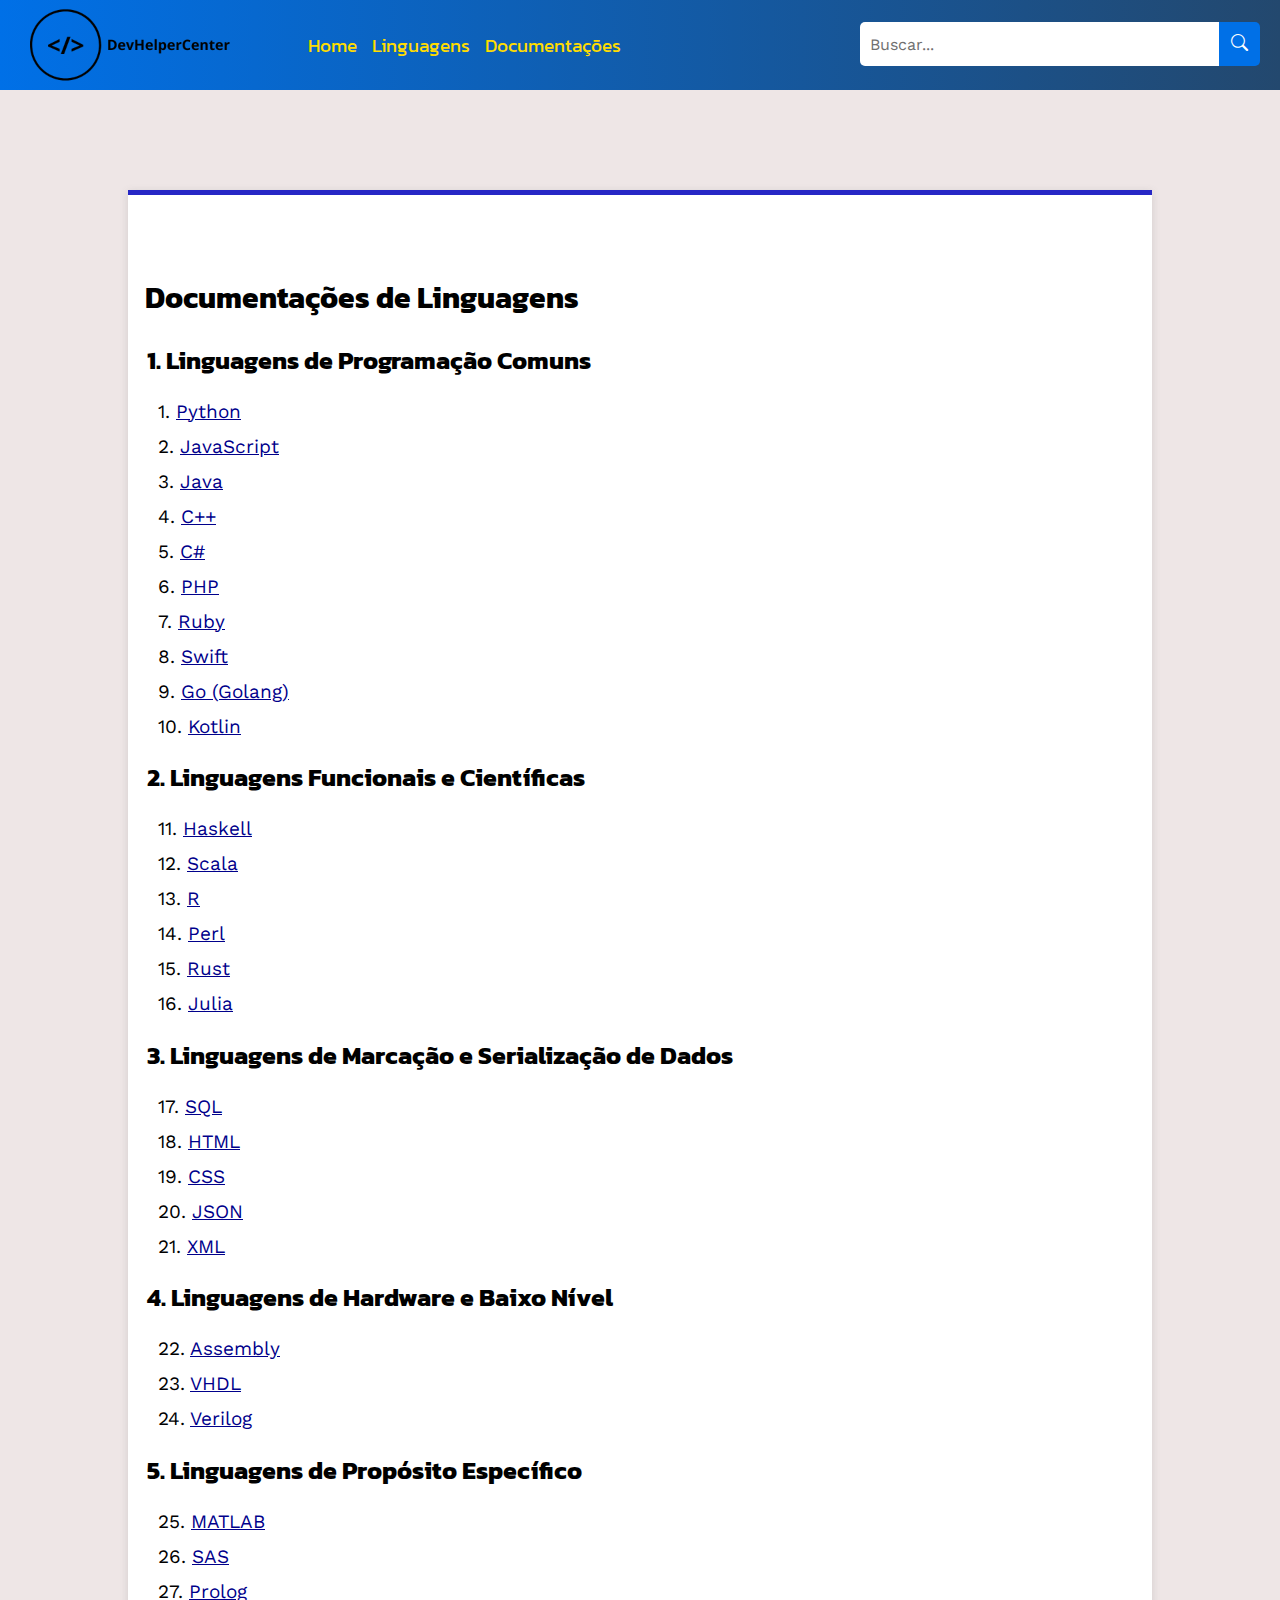
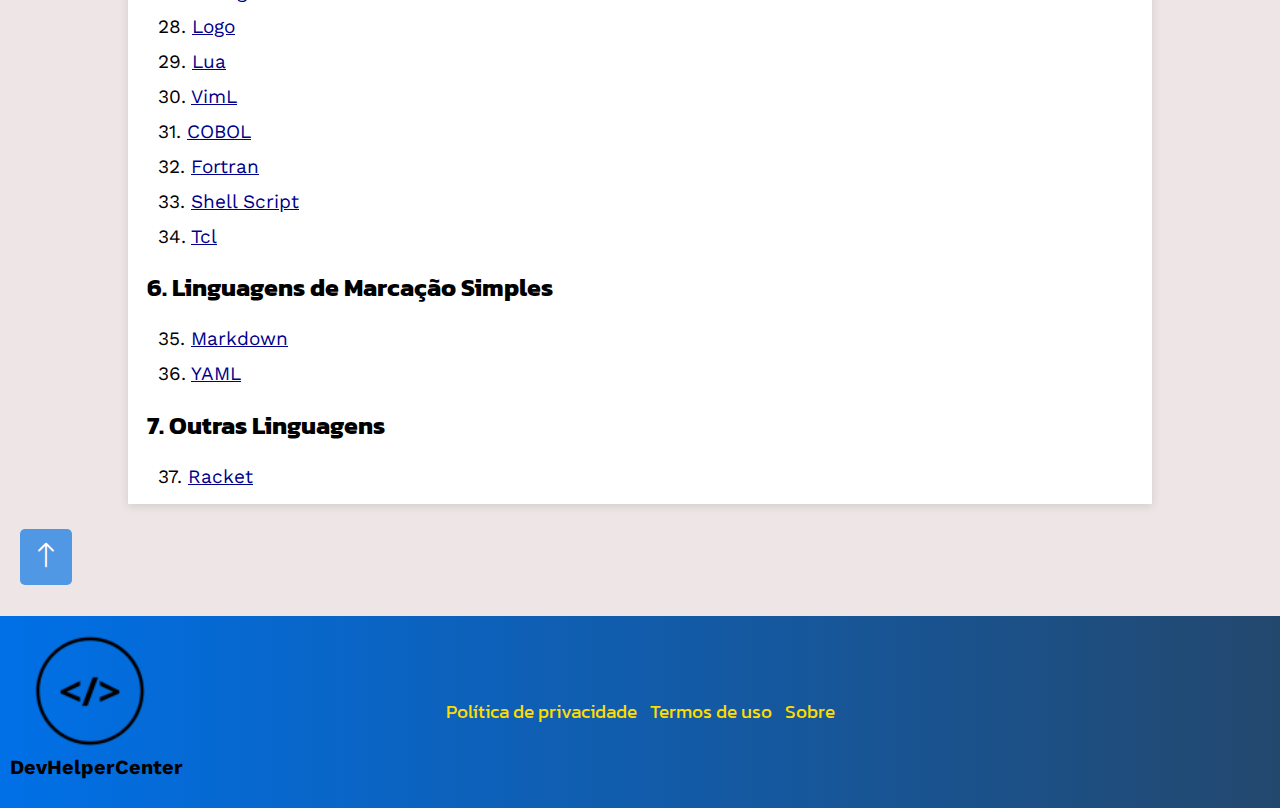
<file: documentacoes.html>
<!DOCTYPE html>
<html lang="pt-br">

<head>
    <meta charset="UTF-8">
    <meta name="viewport" content="width=device-width, initial-scale=1.0">
    <link rel="shortcut icon" href="imgs/favicon-32x32.png" type="image/x-icon">
    <link rel="preconnect" href="https://fonts.googleapis.com">
    <link rel="preconnect" href="https://fonts.gstatic.com" crossorigin>
    <link href="https://fonts.googleapis.com/css2?family=Kanit:wght@400;700&display=swap" rel="stylesheet">
    <link href="https://fonts.googleapis.com/css2?family=Work+Sans:wght@400&display=swap" rel="stylesheet">
    <link href="https://cdn.jsdelivr.net/npm/bootstrap-icons/font/bootstrap-icons.css" rel="stylesheet">
    <link rel="stylesheet" href="style.css">
    <title>Documentações de Linguagens</title>
</head>

<body>
    <header id="cabeçalho">
        <div id="logo-para-telas-pequenas">
            <img src="imgs/logo-para-telas-pequenas.png" alt="logo-pequena" class="logo-pequena">
            <p class="text-logo">DevHelperCenter</p>
        </div>
        <img src="imgs/logo-do-cabeçalho_2_.png" alt="logo-do-cabeçalho" class="logo">

        <nav>
            <div id="header-links">
                <a href="index.html" class="header-link" title="Home">Home</a>
                <a href="linguagens.html" class="header-link" title="Linguagens">Linguagens</a>
                <a href="documentacoes.html" class="header-link" title="Documentações">Documentações</a>
            </div>
        </nav>

        <nav>
            <div id="menu-lateral">
                <span id="linha0"></span>
                <span id="linha1"></span>
                <span id="linha2"></span>
            </div>
        </nav>

        <nav id="menu-expandido">
            <ul id="coisas-do-menu">
                <li class="coisa-do-menu"><a href="politicadeprivacidade.html" class="link-do-menu"
                        title="Política de privacidade">Política de privacidade</a></li>
                <li class="coisa-do-menu"><a href="documentacoes.html" class="link-do-menu">Documentações</a></li>
                <li class="coisa-do-menu"><a href="termosdeuso.html" class="link-do-menu">Termos de uso</a></li>
                <li class="coisa-do-menu"><a href="linguagens.html" class="link-do-menu">Linguagens</a></li>
                <li class="coisa-do-menu"><a href="sobre.html" class="link-do-menu" title="Sobre">Sobre</a></li>
            </ul>
        </nav>

        <nav>
            <div id="pesquisa">
                <input type="search" id="barra-de-pesquisa" placeholder="Buscar..." autocomplete="off">
                <button id="submit"><i class="bi bi-search"></i></button>
                <ul id="resultado-da-busca"></ul>
            </div>
        </nav>
    </header>

    <main>
        <div id="secoes">
            <h1>Documentações de Linguagens</h1>
            <section>
                <h2>1. Linguagens de Programação Comuns</h2>
                <ul class="Documentações">
                    <li class="linguagen">1. <a href="https://docs.python.org/3/" class="externo"
                            target="_blank">Python</a></li>
                    <li class="linguagen">2. <a href="https://developer.mozilla.org/en-US/docs/Web/JavaScript/Guide"
                            class="externo" target="_blank">JavaScript</a></li>
                    <li class="linguagen">3. <a href="https://docs.oracle.com/javase/8/docs/" class="externo"
                            target="_blank">Java</a>
                    </li>
                    <li class="linguagen">4. <a href="http://cppreference.com/" class="externo" target="_blank">C++</a>
                    </li>
                    <li class="linguagen">5. <a href="https://learn.microsoft.com/en-us/dotnet/csharp/" class="externo"
                            target="_blank">C#</a></li>
                    <li class="linguagen">6. <a href="https://www.php.net/docs.php" class="externo"
                            target="_blank">PHP</a></li>
                    <li class="linguagen">7. <a href="https://www.ruby-lang.org/en/documentation/" class="externo"
                            target="_blank">Ruby</a></li>
                    <li class="linguagen">8. <a href="https://swift.org/documentation/" class="externo"
                            target="_blank">Swift</a></li>
                    <li class="linguagen">9. <a href="https://go.dev/doc/" class="externo" target="_blank">Go
                            (Golang)</a></li>
                    <li class="linguagen">10. <a href="https://kotlinlang.org/docs/home.html" class="externo"
                            target="_blank">Kotlin</a>
                    </li>
                </ul>
            </section>

            <section>
                <h2>2. Linguagens Funcionais e Científicas</h2>
                <ul class="Documentações">
                    <li class="linguagen">11. <a href="https://www.haskell.org/documentation/" class="externo"
                            target="_blank">Haskell</a></li>
                    <li class="linguagen">12. <a href="https://docs.scala-lang.org/" class="externo"
                            target="_blank">Scala</a></li>
                    <li class="linguagen">13. <a href="https://basedosdados.github.io/mais/api_reference_r/"
                            class="externo" target="_blank">R</a></li>
                    <li class="linguagen">14. <a href="https://perldoc.perl.org/" class="externo"
                            target="_blank">Perl</a></li>
                    <li class="linguagen">15. <a href="https://doc.rust-lang.org/beta/" class="externo"
                            target="_blank">Rust</a></li>
                    <li class="linguagen">16. <a href="https://docs.julialang.org/" class="externo"
                            target="_blank">Julia</a></li>
                </ul>
            </section>

            <section>
                <h2>3. Linguagens de Marcação e Serialização de Dados</h2>
                <ul class="Documentações">
                    <li class="linguagen">17. <a href="https://dev.mysql.com/doc/" class="externo"
                            target="_blank">SQL</a></li>
                    <li class="linguagen">18. <a href="https://developer.mozilla.org/en-US/docs/Web/HTML"
                            class="externo" target="_blank">HTML</a></li>
                    <li class="linguagen">19. <a href="https://developer.mozilla.org/en-US/docs/Web/CSS" class="externo"
                            target="_blank">CSS</a></li>
                    <li class="linguagen">20. <a
                            href="https://developer.mozilla.org/en-US/docs/Learn/JavaScript/Objects/JSON"
                            class="externo" target="_blank">JSON</a></li>
                    <li class="linguagen">21. <a href="https://www.w3.org/XML/" class="externo" target="_blank">XML</a>
                    </li>
                </ul>
            </section>

            <section>
                <h2>4. Linguagens de Hardware e Baixo Nível</h2>
                <ul class="Documentações">
                    <li class="linguagen">22. <a href="https://docs.oracle.com/cd/E19641-01/802-1948/802-1948.pdf"
                            class="externo" target="_blank">Assembly</a></li>
                    <li class="linguagen">23. <a href="https://www.ics.uci.edu/~jmoorkan/vhdlref/" class="externo"
                            target="_blank">VHDL</a></li>
                    <li class="linguagen">24. <a href="https://verilog.com/" class="externo" target="_blank">Verilog</a>
                    </li>
                </ul>
            </section>

            <section>
                <h2>5. Linguagens de Propósito Específico</h2>
                <ul class="Documentações">
                    <li class="linguagen">25. <a href="https://www.mathworks.com/help/matlab/" class="externo"
                            target="_blank">MATLAB</a></li>
                    <li class="linguagen">26. <a
                            href="https://intranet.capes.gov.br/images/2023/documentos/18082023_Manual_SAS-compactado.pdf"
                            class="externo" target="_blank">SAS</a></li>
                    <li class="linguagen">27. <a href="https://www.swi-prolog.org/" class="externo"
                            target="_blank">Prolog</a></li>
                    <li class="linguagen">28. <a href="https://projetologo.neocities.org/texto2" class="externo"
                            target="_blank">Logo</a></li>
                    <li class="linguagen">29. <a href="https://www.lua.org/docs.html" class="externo"
                            target="_blank">Lua</a></li>
                    <li class="linguagen">30. <a href="https://vimhelp.org/" class="externo" target="_blank">VimL</a>
                    </li>
                    <li class="linguagen">31. <a href="https://www.ibm.com/docs/pt-br/i/7.3?topic=languages-cobol"
                            class="externo" target="_blank">COBOL</a></li>
                    <li class="linguagen">32. <a href="https://edisciplinas.usp.br/mod/resource/view.php?id=2534150"
                            class="externo" target="_blank">Fortran</a></li>
                    <li class="linguagen">33. <a href="https://mange.ifrn.edu.br/shell-script-wikipedia/"
                            class="externo" target="_blank">Shell Script</a></li>
                    <li class="linguagen">34. <a href="https://pt.wikipedia.org/wiki/Tcl" class="externo"
                            target="_blank">Tcl</a></li>
                </ul>
            </section>

            <section>
                <h2>6. Linguagens de Marcação Simples</h2>
                <ul class="Documentações">
                    <li class="linguagen">35. <a
                            href="https://www.googleadservices.com/pagead/aclk?sa=L&ai=DChcSEwj6yIC0sruIAxVdKa0GHdbkCTgYABABGgJwdg&co=1&ase=2&gclid=CjwKCAjw_4S3BhAAEiwA_64Yhnvz1AMHRvGVl4hsCu7SW7iEjj8vgrbZv9Uo7-nYmP8CuP2bLylu6xoCkGEQAvD_BwE&ohost=www.google.com&cid=CAESVeD2UpG1C18AlkhYn5pxDzJO2iWKG_V1IyfaLOEML7d8wVih2Moxm591yw8SBl5fa0F3pqQnOifu3MLe-W9ZSbff7bIVI7OAs9j204HH75QibFAYU5o&sig=AOD64_30iu-7h242df5VgyiOADLk2UcrJA&q&nis=4&adurl&ved=2ahUKEwiD_vazsruIAxV9jpUCHY4MMKkQ0Qx6BAgVEAE"
                            class="externo" target="_blank">Markdown</a></li>
                    <li class="linguagen">36. <a href="https://www.redhat.com/pt-br/topics/automation/what-is-yaml"
                            class="externo" target="_blank">YAML</a></li>
                </ul>
            </section>

            <section>
                <h2>7. Outras Linguagens</h2>
                <ul class="Documentações">
                    <li class="linguagen">37. <a href="https://docs.racket-lang.org/" class="externo"
                            target="_blank">Racket</a></li>
                </ul>
            </section>
        </div>
    </main>

    <button id="arrow-up" onclick="voltarAoTopo()"><i class="bi bi-arrow-up"></i></button>

    <footer>
        <div id="conteiner-logo-footer">
            <img src="imgs/logo-para-telas-pequenas.png" alt="logo-do-footer" class="logo-do-footer">
            <p class="text-logo-footer">DevHelperCenter</p>
        </div>

        <div id="footer-links">
            <a href="politicadeprivacidade.html" class="footer-link" title="Política de privacidade">Política de
                privacidade</a>
            <a href="termosdeuso.html" class="footer-link" title="Termos de uso">Termos de uso</a>
            <a href="sobre.html" class="footer-link" title="Sobre">Sobre</a>
        </div>
    </footer>
    <script src="scripts.js"></script>
</body>

</html>
</file>
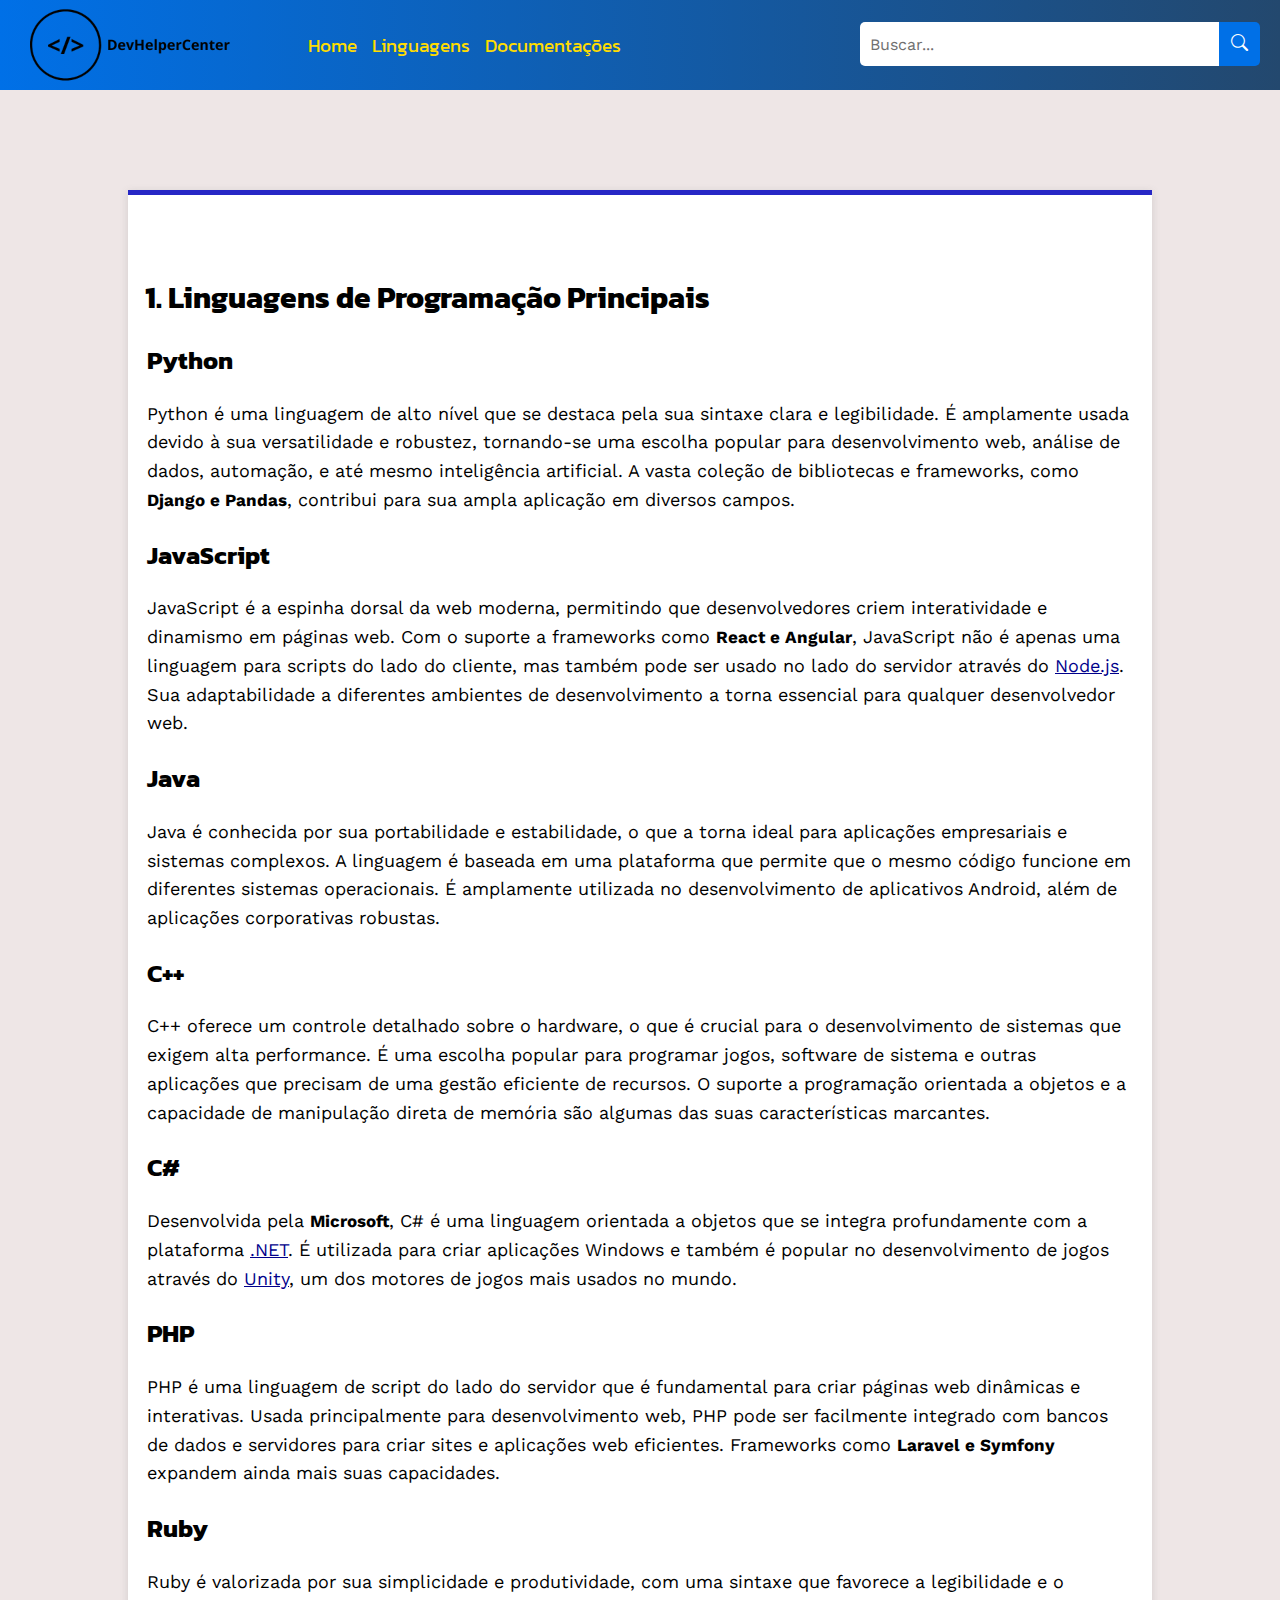
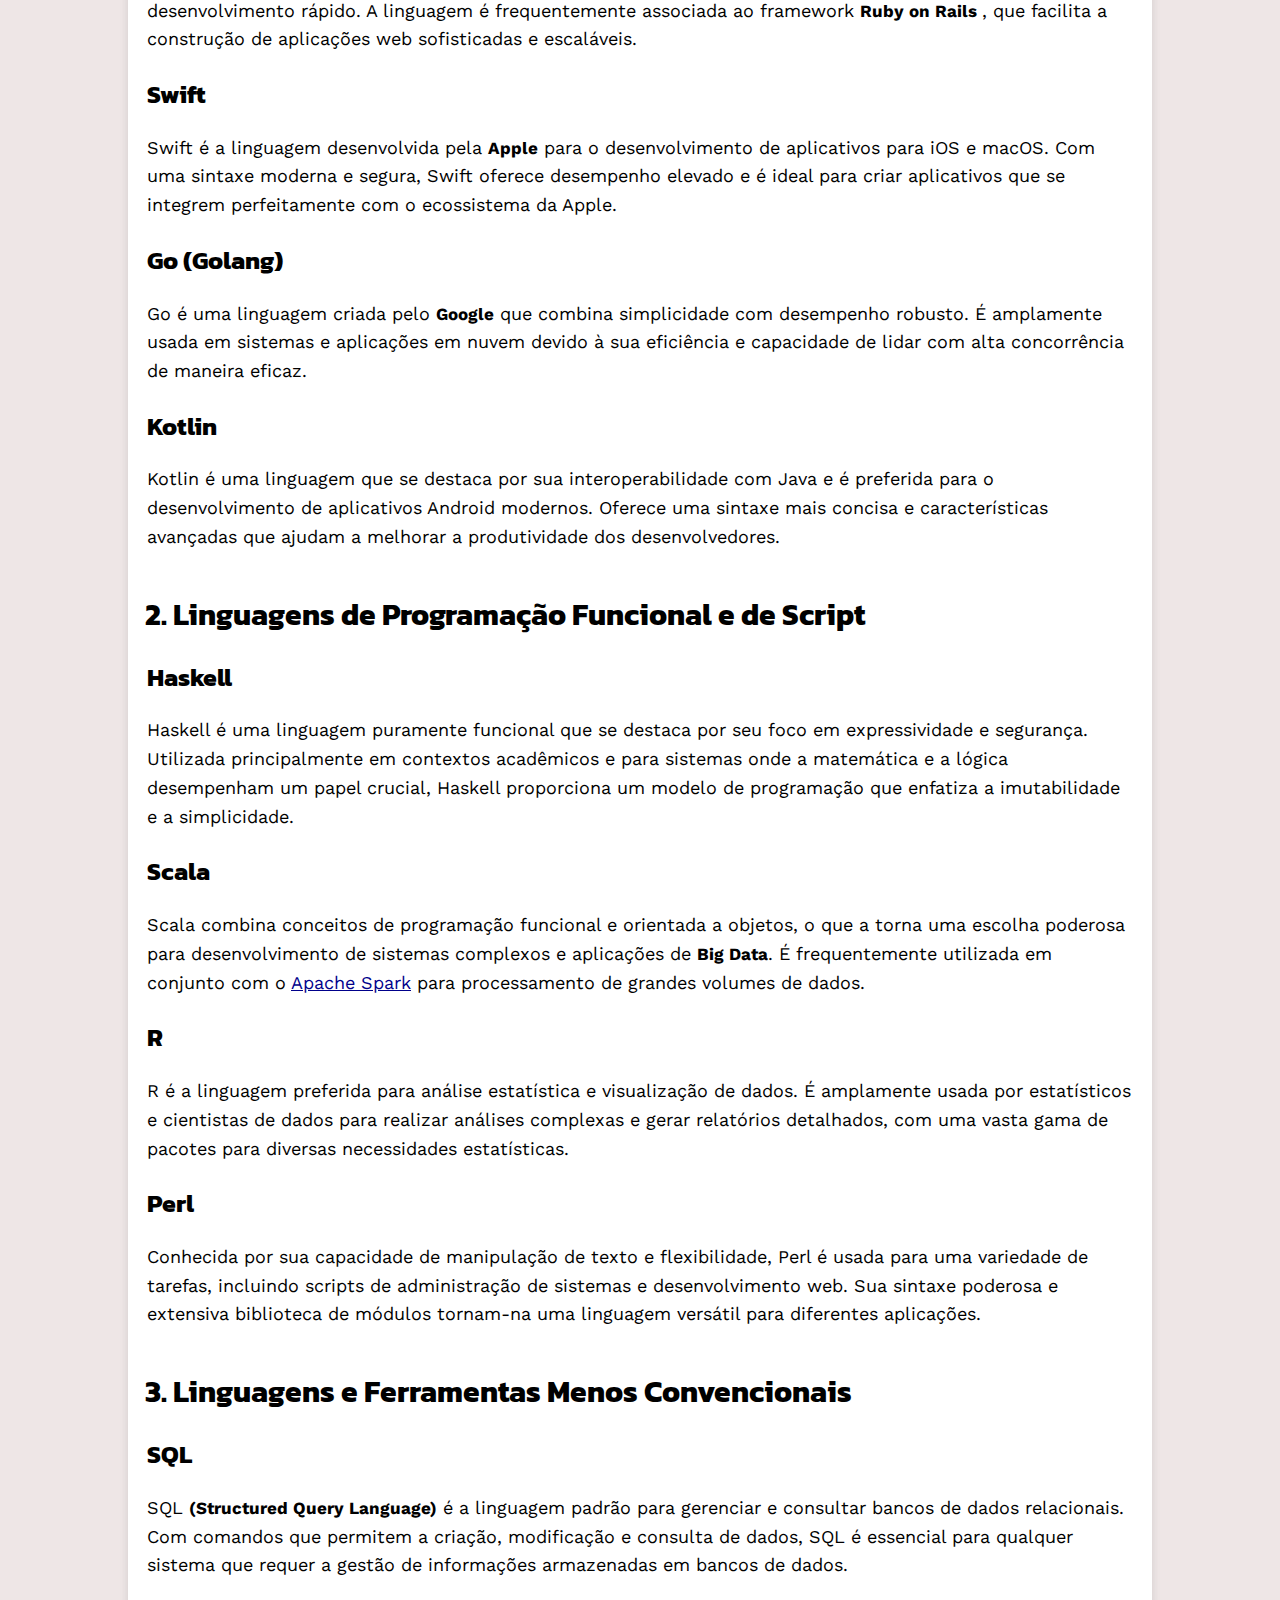
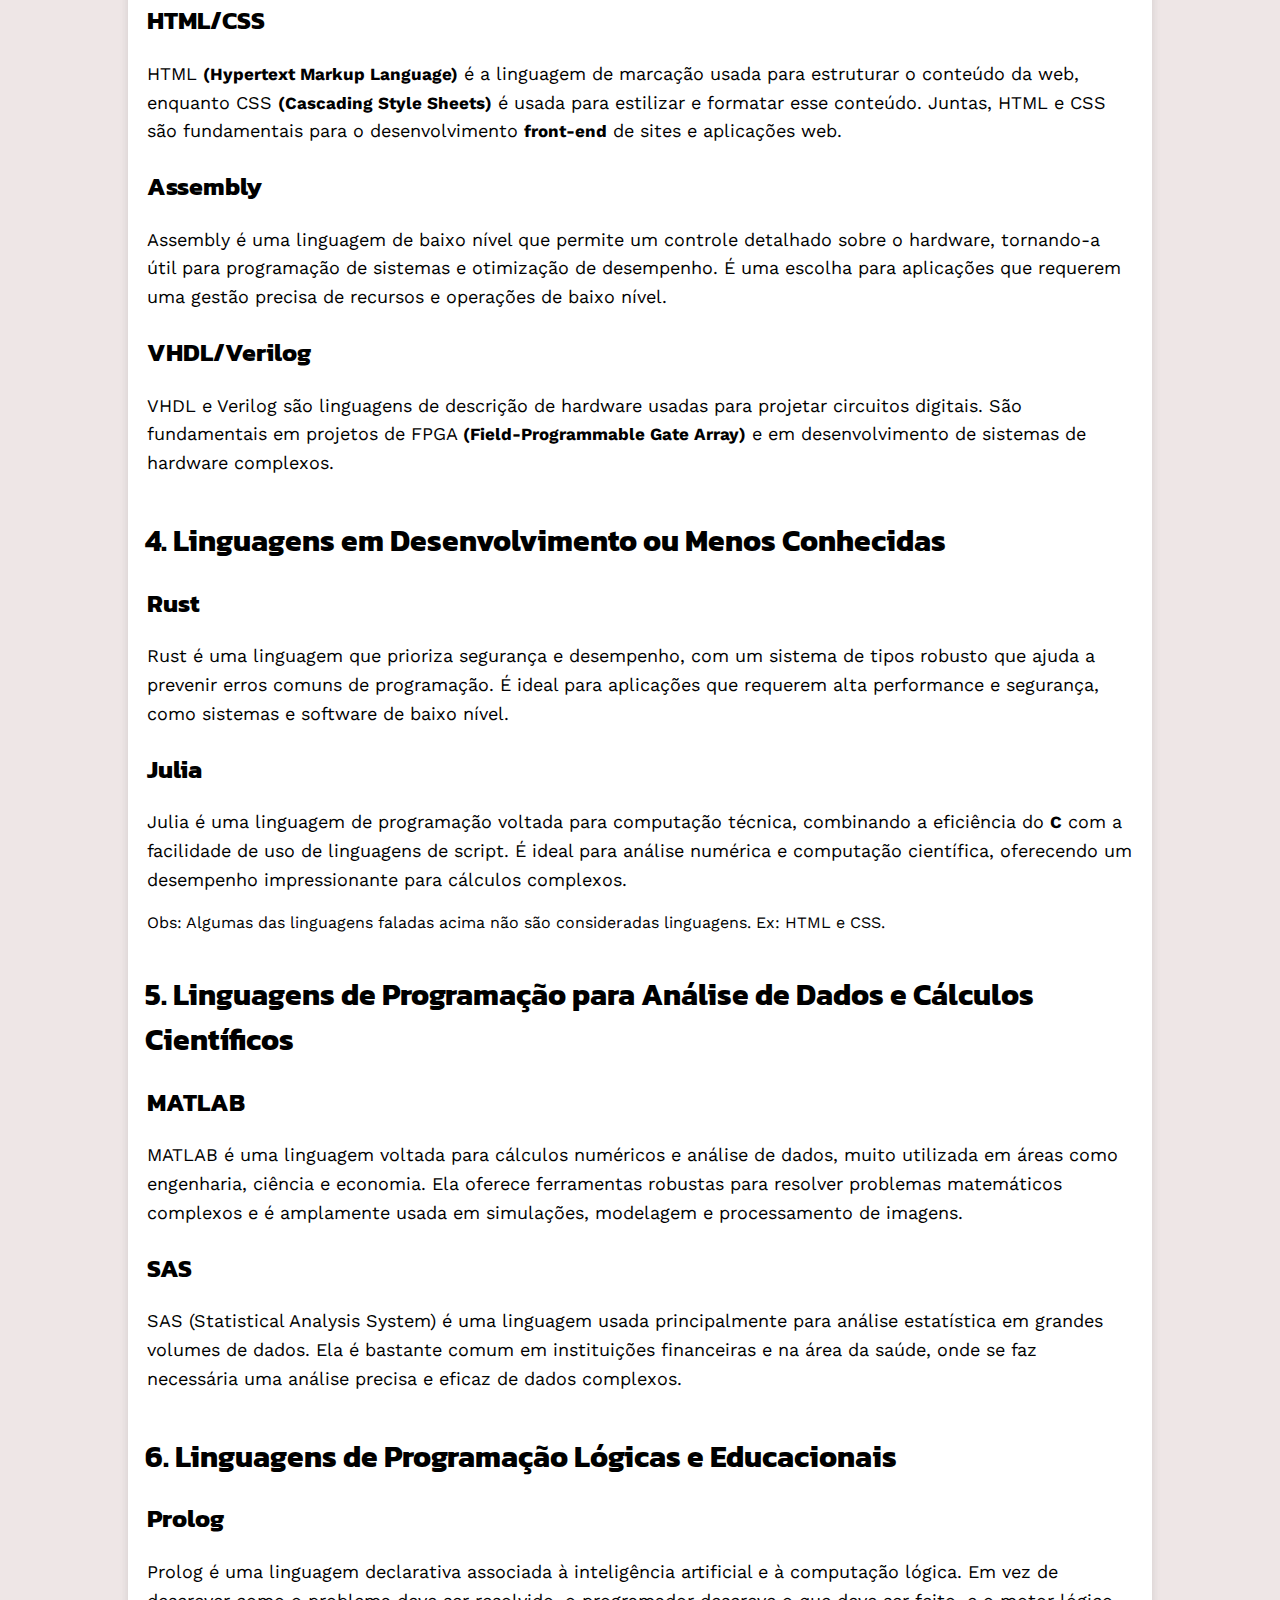
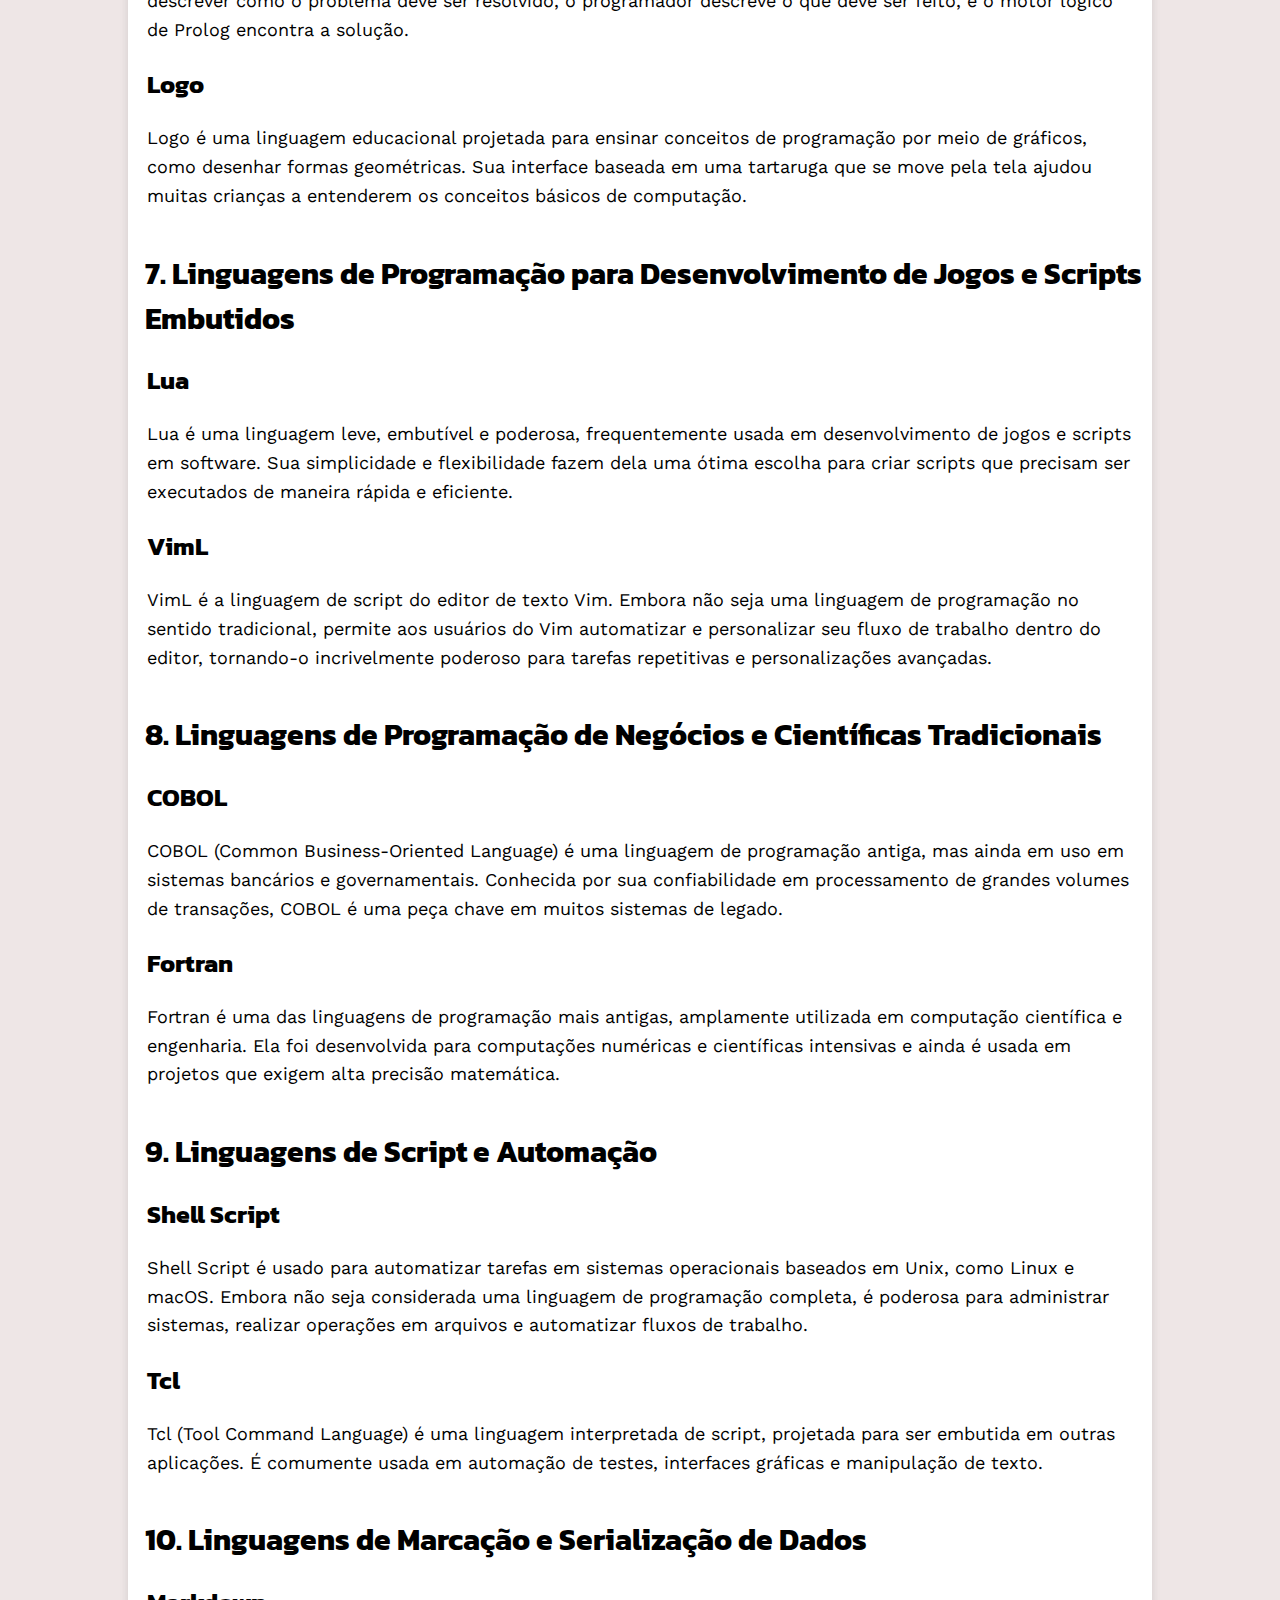
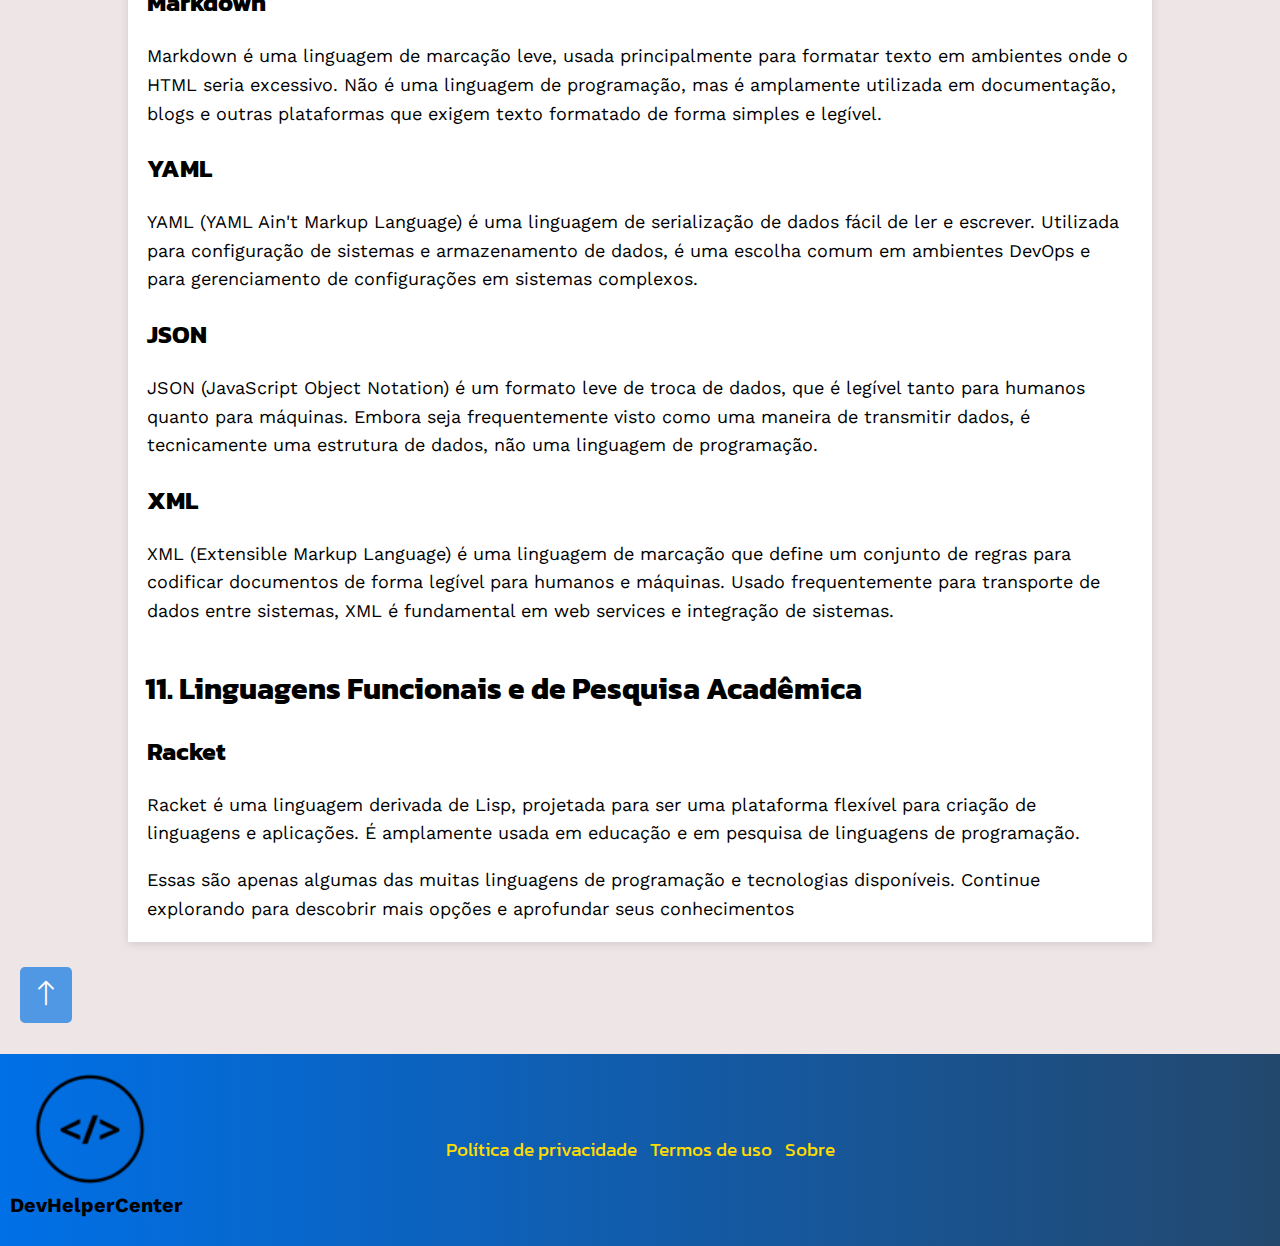
<file: linguagens.html>
<!DOCTYPE html>
<html lang="pt-br">

<head>
    <meta charset="UTF-8">
    <meta name="viewport" content="width=device-width, initial-scale=1.0">

    <link rel="shortcut icon" href="imgs/favicon-32x32.png" type="image/x-icon">
    <link rel="preconnect" href="https://fonts.googleapis.com">
    <link rel="preconnect" href="https://fonts.gstatic.com" crossorigin>
    <link href="https://fonts.googleapis.com/css2?family=Kanit:wght@400;700&display=swap" rel="stylesheet">
    <link href="https://fonts.googleapis.com/css2?family=Work+Sans:wght@400&display=swap" rel="stylesheet">
    <link href="https://cdn.jsdelivr.net/npm/bootstrap-icons/font/bootstrap-icons.css" rel="stylesheet">
    <link rel="stylesheet" href="style.css">
    <title>Linguagens de Programação</title>
</head>

<body>
    <header id="cabeçalho">
        <div id="logo-para-telas-pequenas">
            <img src="imgs/logo-para-telas-pequenas.png" alt="logo-pequena" class="logo-pequena">
            <p class="text-logo">DevHelperCenter</p>
        </div>
        <img src="imgs/logo-do-cabeçalho_2_.png" alt="logo-do-cabeçalho" class="logo">

        <nav>
            <div id="header-links">
                <a href="index.html" class="header-link" title="Home">Home</a>
                <a href="linguagens.html" class="header-link" title="Linguagens">Linguagens</a>
                <a href="documentacoes.html" class="header-link" title="Documentações">Documentações</a>
            </div>
        </nav>

        <nav>
            <div id="menu-lateral">
                <span id="linha0"></span>
                <span id="linha1"></span>
                <span id="linha2"></span>
            </div>
        </nav>

        <nav id="menu-expandido">
            <ul id="coisas-do-menu">
                <li class="coisa-do-menu"><a href="politicadeprivacidade.html" class="link-do-menu"
                        title="Política de privacidade">Política de privacidade</a></li>
                <li class="coisa-do-menu"><a href="documentacoes.html" class="link-do-menu">Documentações</a></li>
                <li class="coisa-do-menu"><a href="termosdeuso.html" class="link-do-menu">Termos de uso</a></li>
                <li class="coisa-do-menu"><a href="linguagens.html" class="link-do-menu">Linguagens</a></li>
                <li class="coisa-do-menu"><a href="sobre.html" class="link-do-menu" title="Sobre">Sobre</a></li>
            </ul>
        </nav>

        <nav>
            <div id="pesquisa">
                <input type="search" id="barra-de-pesquisa" placeholder="Buscar..." autocomplete="off">
                <button id="submit"><i class="bi bi-search"></i></button>
                <ul id="resultado-da-busca"></ul>
            </div>
        </nav>
    </header>

    <main>
        <div id="secoes">
            <section>
                <h1>1. Linguagens de Programação Principais</h1>
                <h2>Python</h2>
                <p class="text">Python é uma linguagem de alto nível que se destaca pela sua sintaxe clara e
                    legibilidade. É
                    amplamente usada devido à sua versatilidade e robustez, tornando-se uma escolha popular para
                    desenvolvimento web, análise de dados, automação, e até mesmo inteligência artificial. A vasta
                    coleção
                    de bibliotecas e frameworks, como <span class="destaque">Django e Pandas</span>, contribui para sua
                    ampla aplicação em diversos
                    campos.</p>

                <h2>JavaScript</h2>
                <p class="text">JavaScript é a espinha dorsal da web moderna, permitindo que desenvolvedores criem
                    interatividade e dinamismo em páginas web. Com o suporte a frameworks como <span
                        class="destaque">React e Angular</span>,
                    JavaScript
                    não é apenas uma linguagem para scripts do lado do cliente, mas também pode ser usado no lado do
                    servidor através do <a href="https://nodejs.org/en" class="externo" target="_blank">Node.js</a>. Sua
                    adaptabilidade a diferentes
                    ambientes de desenvolvimento a torna
                    essencial para qualquer desenvolvedor web.</p>

                <h2>Java</h2>
                <p class="text">Java é conhecida por sua portabilidade e estabilidade, o que a torna ideal para
                    aplicações
                    empresariais e sistemas complexos. A linguagem é baseada em uma plataforma que permite que o mesmo
                    código funcione em diferentes sistemas operacionais. É amplamente utilizada no desenvolvimento de
                    aplicativos Android, além de aplicações corporativas robustas.</p>

                <h2>C++</h2>
                <p class="text">C++ oferece um controle detalhado sobre o hardware, o que é crucial para o
                    desenvolvimento
                    de sistemas que exigem alta performance. É uma escolha popular para programar jogos, software de
                    sistema
                    e outras aplicações que precisam de uma gestão eficiente de recursos. O suporte a programação
                    orientada
                    a objetos e a capacidade de manipulação direta de memória são algumas das suas características
                    marcantes.</p>

                <h2>C#</h2>
                <p class="text">Desenvolvida pela <span class="destaque">Microsoft</span>, C# é uma linguagem orientada
                    a objetos que se integra
                    profundamente com a plataforma <a href="https://dotnet.microsoft.com/pt-br/" class="externo"
                        target="_blank">.NET</a>. É utilizada para criar
                    aplicações Windows e também é popular no
                    desenvolvimento de jogos através do <a href="https://unity.com/pt" class="externo"
                        target="_blank">Unity</a>, um dos motores de jogos
                    mais usados no mundo.</p>

                <h2>PHP</h2>
                <p class="text">PHP é uma linguagem de script do lado do servidor que é fundamental para criar páginas
                    web
                    dinâmicas e interativas. Usada principalmente para desenvolvimento web, PHP pode ser facilmente
                    integrado com bancos de dados e servidores para criar sites e aplicações web eficientes. Frameworks
                    como
                    <span class="destaque">Laravel e Symfony</span> expandem ainda mais suas capacidades.
                </p>

                <h2>Ruby</h2>
                <p class="text">Ruby é valorizada por sua simplicidade e produtividade, com uma sintaxe que favorece a
                    legibilidade e o desenvolvimento rápido. A linguagem é frequentemente associada ao framework <span
                        class="destaque">
                        Ruby on
                        Rails
                    </span>, que facilita a construção de aplicações web sofisticadas e escaláveis.</p>

                <h2>Swift</h2>
                <p class="text">Swift é a linguagem desenvolvida pela <span class="destaque">Apple</span> para o
                    desenvolvimento de aplicativos para
                    iOS e
                    macOS. Com uma sintaxe moderna e segura, Swift oferece desempenho elevado e é ideal para criar
                    aplicativos que se integrem perfeitamente com o ecossistema da Apple.</p>

                <h2>Go (Golang)</h2>
                <p class="text">Go é uma linguagem criada pelo <span class="destaque">Google</span> que combina
                    simplicidade com desempenho robusto. É
                    amplamente usada em sistemas e aplicações em nuvem devido à sua eficiência e capacidade de lidar com
                    alta concorrência de maneira eficaz.</p>

                <h2>Kotlin</h2>
                <p class="text">Kotlin é uma linguagem que se destaca por sua interoperabilidade com Java e é preferida
                    para
                    o desenvolvimento de aplicativos Android modernos. Oferece uma sintaxe mais concisa e
                    características
                    avançadas que ajudam a melhorar a produtividade dos desenvolvedores.</p>
            </section>

            <section>
                <h1 class="titulo2">2. Linguagens de Programação Funcional e de Script</h1>
                <h2>Haskell</h2>
                <p class="text">Haskell é uma linguagem puramente funcional que se destaca por seu foco em
                    expressividade e
                    segurança. Utilizada principalmente em contextos acadêmicos e para sistemas onde a matemática e a
                    lógica
                    desempenham um papel crucial, Haskell proporciona um modelo de programação que enfatiza a
                    imutabilidade
                    e a simplicidade.</p>

                <h2>Scala</h2>
                <p class="text">Scala combina conceitos de programação funcional e orientada a objetos, o que a torna
                    uma
                    escolha poderosa para desenvolvimento de sistemas complexos e aplicações de <span
                        class="destaque">Big Data</span>. É
                    frequentemente
                    utilizada em conjunto com o <a
                        href="https://azure.microsoft.com/en-us/free/databricks/search/?ef_id=_k_CjwKCAjw_4S3BhAAEiwA_64YhjuPvqe4J5D6oNag0vGt_9SjoIBNndE_9kmmhFjU7V3_atE5QQXDGRoCi-kQAvD_BwE_k_&OCID=AIDcmmzmnb0182_SEM__k_CjwKCAjw_4S3BhAAEiwA_64YhjuPvqe4J5D6oNag0vGt_9SjoIBNndE_9kmmhFjU7V3_atE5QQXDGRoCi-kQAvD_BwE_k_&gad_source=1&gclid=CjwKCAjw_4S3BhAAEiwA_64YhjuPvqe4J5D6oNag0vGt_9SjoIBNndE_9kmmhFjU7V3_atE5QQXDGRoCi-kQAvD_BwE"
                        class="externo" target="_blank">Apache Spark</a> para processamento de
                    grandes volumes de dados.</p>

                <h2>R</h2>
                <p class="text">R é a linguagem preferida para análise estatística e visualização de dados. É amplamente
                    usada por estatísticos e cientistas de dados para realizar análises complexas e gerar relatórios
                    detalhados, com uma vasta gama de pacotes para diversas necessidades estatísticas.</p>

                <h2>Perl</h2>
                <p class="text">Conhecida por sua capacidade de manipulação de texto e flexibilidade, Perl é usada para
                    uma
                    variedade de tarefas, incluindo scripts de administração de sistemas e desenvolvimento web. Sua
                    sintaxe
                    poderosa e extensiva biblioteca de módulos tornam-na uma linguagem versátil para diferentes
                    aplicações.
                </p>
            </section>

            <section>
                <h1 class="titulo2">3. Linguagens e Ferramentas Menos Convencionais</h1>
                <h2>SQL</h2>
                <p class="text">SQL <span class="destaque">(Structured Query Language)</span> é a linguagem padrão para
                    gerenciar e consultar bancos
                    de
                    dados relacionais. Com comandos que permitem a criação, modificação e consulta de dados, SQL é
                    essencial
                    para qualquer sistema que requer a gestão de informações armazenadas em bancos de dados.</p>
            </section>

            <section>
                <h2>HTML/CSS</h2>
                <p class="text">HTML <span class="destaque">(Hypertext Markup Language)</span> é a linguagem de marcação
                    usada para estruturar o
                    conteúdo
                    da web, enquanto CSS <span class="destaque">(Cascading Style Sheets)</span> é usada para estilizar e
                    formatar esse conteúdo.
                    Juntas,
                    HTML e CSS são fundamentais para o desenvolvimento <span class="destaque">front-end</span> de sites
                    e aplicações web.</p>

                <h2>Assembly</h2>
                <p class="text">Assembly é uma linguagem de baixo nível que permite um controle detalhado sobre o
                    hardware,
                    tornando-a útil para programação de sistemas e otimização de desempenho. É uma escolha para
                    aplicações
                    que requerem uma gestão precisa de recursos e operações de baixo nível.</p>

                <h2>VHDL/Verilog</h2>
                <p class="text">VHDL e Verilog são linguagens de descrição de hardware usadas para projetar circuitos
                    digitais. São fundamentais em projetos de FPGA <span class="destaque">(Field-Programmable Gate
                        Array)</span> e em desenvolvimento
                    de
                    sistemas de hardware complexos.</p>
            </section>

            <section>
                <h1 class="titulo2">4. Linguagens em Desenvolvimento ou Menos Conhecidas</h1>
                <h2>Rust</h2>
                <p class="text">Rust é uma linguagem que prioriza segurança e desempenho, com um sistema de tipos
                    robusto
                    que ajuda a prevenir erros comuns de programação. É ideal para aplicações que requerem alta
                    performance
                    e segurança, como sistemas e software de baixo nível.</p>

                <h2>Julia</h2>
                <p class="text">Julia é uma linguagem de programação voltada para computação técnica, combinando a
                    eficiência do <span class="destaque">C</span> com a facilidade de uso de linguagens de script. É
                    ideal para análise numérica e
                    computação científica, oferecendo um desempenho impressionante para cálculos complexos.</p>
            </section>

            <aside>
                <p class="obs">Obs: Algumas das linguagens faladas acima não são
                    consideradas linguagens. Ex: HTML e CSS.</p>
            </aside>

            <section>
                <h1 class="titulo2">5. Linguagens de Programação para Análise de Dados e Cálculos Científicos</h1>
                <h2>MATLAB</h2>
                <p class="text">MATLAB é uma linguagem voltada para cálculos numéricos e análise de dados, muito
                    utilizada
                    em áreas como engenharia, ciência e economia. Ela oferece ferramentas robustas para resolver
                    problemas
                    matemáticos complexos e é amplamente usada em simulações, modelagem e processamento de imagens.</p>
                <h2>SAS</h2>
                <p class="text">SAS (Statistical Analysis System) é uma linguagem usada principalmente para análise
                    estatística em grandes volumes de dados. Ela é bastante comum em instituições financeiras e na área
                    da
                    saúde, onde se faz necessária uma análise precisa e eficaz de dados complexos.</p>
            </section>

            <section>
                <h1 class="titulo2">6. Linguagens de Programação Lógicas e Educacionais</h1>
                <h2>Prolog</h2>
                <p class="text">Prolog é uma linguagem declarativa associada à inteligência artificial e à computação
                    lógica. Em vez de descrever como o problema deve ser resolvido, o programador descreve o que deve
                    ser
                    feito, e o motor lógico de Prolog encontra a solução.</p>
                <h2>Logo</h2>
                <p class="text">Logo é uma linguagem educacional projetada para ensinar conceitos de programação por
                    meio de
                    gráficos, como desenhar formas geométricas. Sua interface baseada em uma tartaruga que se move pela
                    tela
                    ajudou muitas crianças a entenderem os conceitos básicos de computação.</p>
            </section>

            <section>
                <h1 class="titulo2">7. Linguagens de Programação para Desenvolvimento de Jogos e Scripts Embutidos</h1>
                <h2>Lua</h2>
                <p class="text">Lua é uma linguagem leve, embutível e poderosa, frequentemente usada em desenvolvimento
                    de
                    jogos e scripts em software. Sua simplicidade e flexibilidade fazem dela uma ótima escolha para
                    criar
                    scripts que precisam ser executados de maneira rápida e eficiente.</p>
                <h2>VimL</h2>
                <p class="text">VimL é a linguagem de script do editor de texto Vim. Embora não seja uma linguagem de
                    programação no sentido tradicional, permite aos usuários do Vim automatizar e personalizar seu fluxo
                    de
                    trabalho dentro do editor, tornando-o incrivelmente poderoso para tarefas repetitivas e
                    personalizações
                    avançadas.</p>
            </section>

            <section>
                <h1 class="titulo2">8. Linguagens de Programação de Negócios e Científicas Tradicionais</h1>
                <h2>COBOL</h2>
                <p class="text">COBOL (Common Business-Oriented Language) é uma linguagem de programação antiga, mas
                    ainda
                    em uso em sistemas bancários e governamentais. Conhecida por sua confiabilidade em processamento de
                    grandes volumes de transações, COBOL é uma peça chave em muitos sistemas de legado.</p>
                <h2>Fortran</h2>
                <p class="text">Fortran é uma das linguagens de programação mais antigas, amplamente utilizada em
                    computação
                    científica e engenharia. Ela foi desenvolvida para computações numéricas e científicas intensivas e
                    ainda é usada em projetos que exigem alta precisão matemática.</p>
            </section>

            <section>
                <h1 class="titulo2">9. Linguagens de Script e Automação</h1>
                <h2>Shell Script</h2>
                <p class="text">Shell Script é usado para automatizar tarefas em sistemas operacionais baseados em Unix,
                    como Linux e macOS. Embora não seja considerada uma linguagem de programação completa, é poderosa
                    para
                    administrar sistemas, realizar operações em arquivos e automatizar fluxos de trabalho.</p>
                <h2>Tcl</h2>
                <p class="text">Tcl (Tool Command Language) é uma linguagem interpretada de script, projetada para ser
                    embutida em outras aplicações. É comumente usada em automação de testes, interfaces gráficas e
                    manipulação de texto.</p>
            </section>

            <section>
                <h1 class="titulo2">10. Linguagens de Marcação e Serialização de Dados</h1>
                <h2>Markdown</h2>
                <p class="text">Markdown é uma linguagem de marcação leve, usada principalmente para formatar texto em
                    ambientes onde o HTML seria excessivo. Não é uma linguagem de programação, mas é amplamente
                    utilizada em
                    documentação, blogs e outras plataformas que exigem texto formatado de forma simples e legível.</p>
                <h2>YAML</h2>
                <p class="text">YAML (YAML Ain't Markup Language) é uma linguagem de serialização de dados fácil de ler
                    e
                    escrever. Utilizada para configuração de sistemas e armazenamento de dados, é uma escolha comum em
                    ambientes DevOps e para gerenciamento de configurações em sistemas complexos.</p>
                <h2>JSON</h2>
                <p class="text">JSON (JavaScript Object Notation) é um formato leve de troca de dados, que é legível
                    tanto
                    para humanos quanto para máquinas. Embora seja frequentemente visto como uma maneira de transmitir
                    dados, é tecnicamente uma estrutura de dados, não uma linguagem de programação.</p>
                <h2>XML</h2>
                <p class="text">XML (Extensible Markup Language) é uma linguagem de marcação que define um conjunto de
                    regras para codificar documentos de forma legível para humanos e máquinas. Usado frequentemente para
                    transporte de dados entre sistemas, XML é fundamental em web services e integração de sistemas.</p>
            </section>

            <section>
                <h1 class="titulo2">11. Linguagens Funcionais e de Pesquisa Acadêmica</h1>
                <h2>Racket</h2>
                <p class="text">Racket é uma linguagem derivada de Lisp, projetada para ser uma plataforma flexível para
                    criação de linguagens e aplicações. É amplamente usada em educação e em pesquisa de linguagens de
                    programação.</p>
            </section>
            <p class="text">Essas são apenas algumas das muitas linguagens de programação e tecnologias disponíveis.
                Continue explorando para descobrir mais opções e aprofundar seus conhecimentos</p>
        </div>
    </main>

    <button id="arrow-up" onclick="voltarAoTopo()"><i class="bi bi-arrow-up"></i></button>

    <footer>
        <div id="conteiner-logo-footer">
            <img src="imgs/logo-para-telas-pequenas.png" alt="logo-do-footer" class="logo-do-footer">
            <p class="text-logo-footer">DevHelperCenter</p>
        </div>

        <div id="footer-links">
            <a href="politicadeprivacidade.html" class="footer-link" title="Política de privacidade">Política de
                privacidade</a>
            <a href="termosdeuso.html" class="footer-link" title="Termos de uso">Termos de uso</a>
            <a href="sobre.html" class="footer-link" title="Sobre">Sobre</a>
        </div>
    </footer>
    <script src="scripts.js"></script>
</body>

</html>
</file>
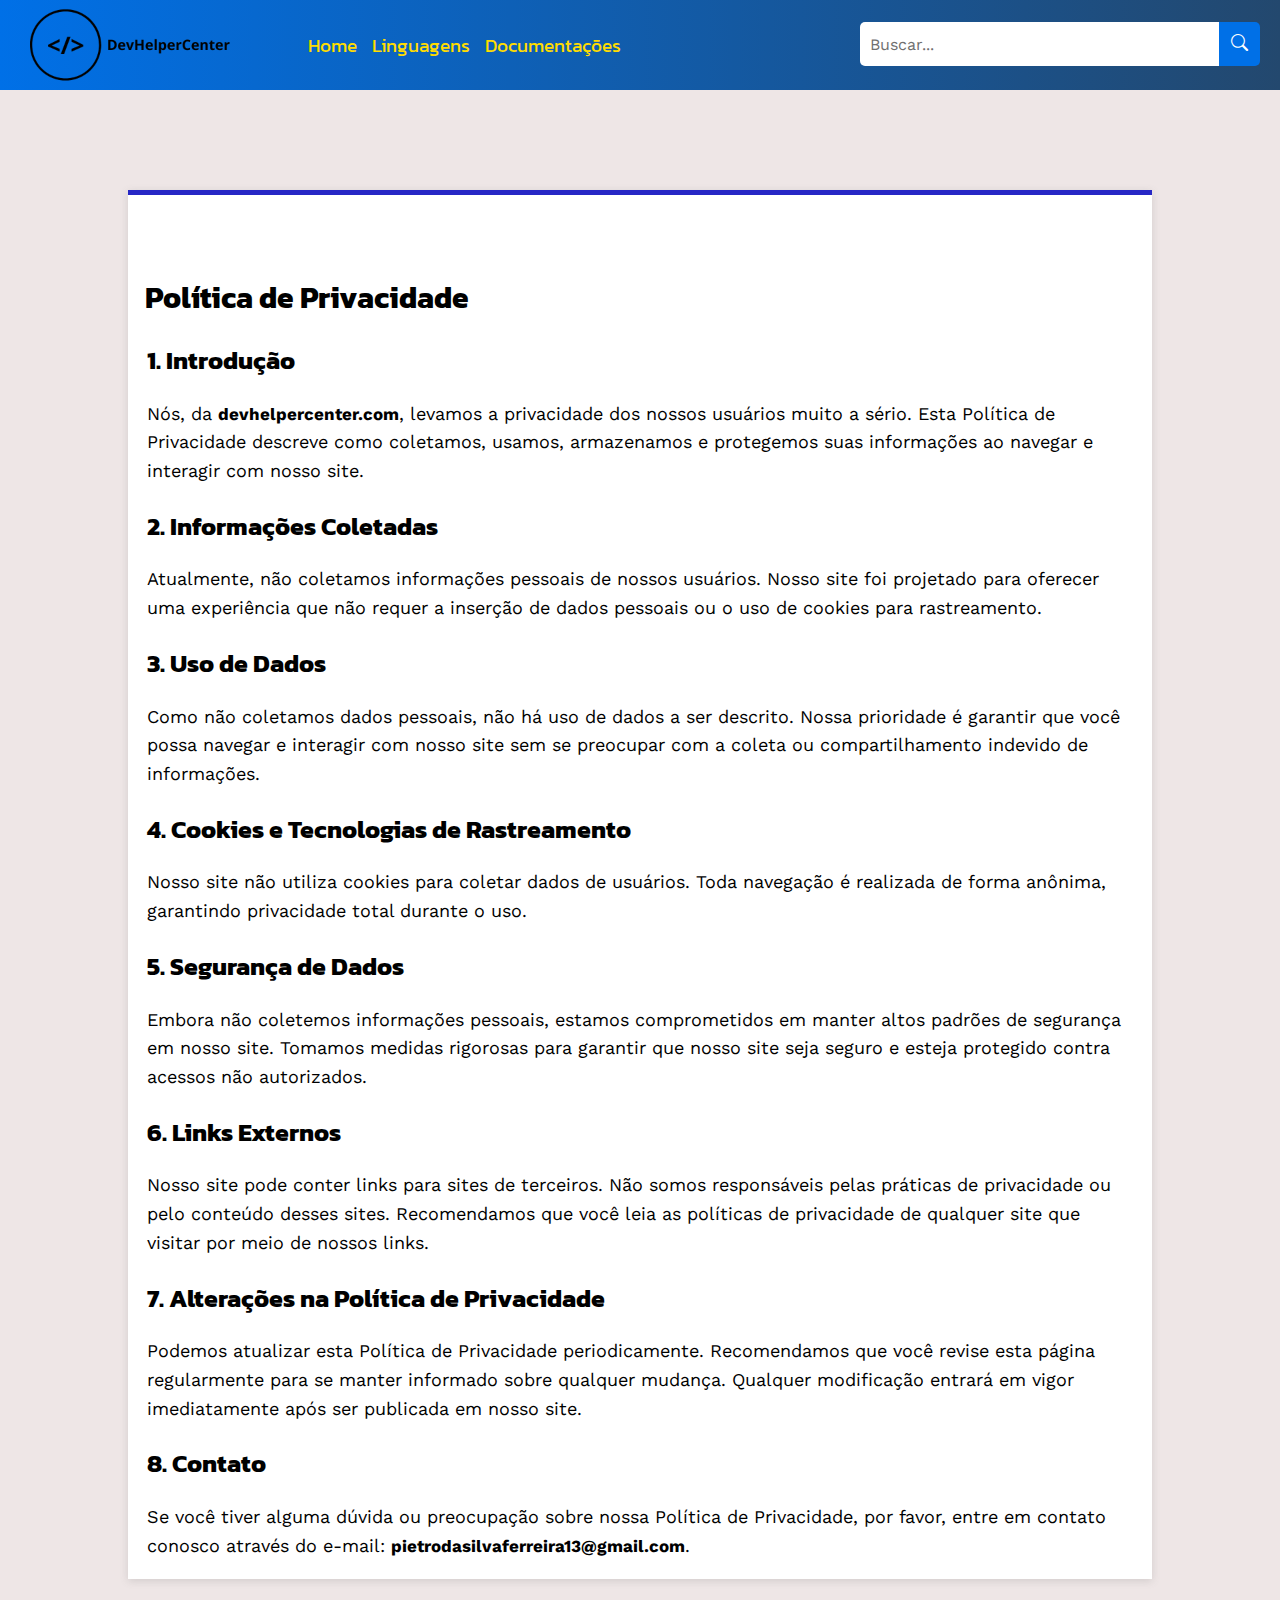
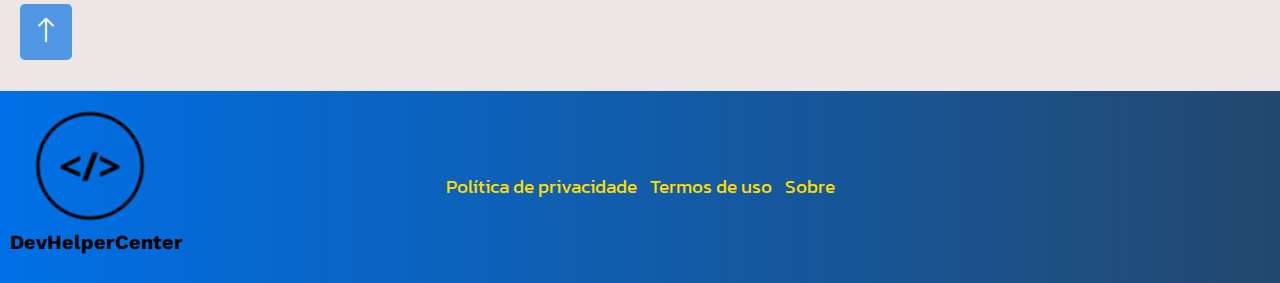
<file: politicadeprivacidade.html>
<!DOCTYPE html>
<html lang="pt-br">

<head>
    <meta charset="UTF-8">
    <meta name="viewport" content="width=device-width, initial-scale=1.0">
    <link rel="shortcut icon" href="imgs/favicon-32x32.png" type="image/x-icon">
    <link rel="preconnect" href="https://fonts.googleapis.com">
    <link rel="preconnect" href="https://fonts.gstatic.com" crossorigin>
    <link href="https://fonts.googleapis.com/css2?family=Kanit:wght@400;700&display=swap" rel="stylesheet">
    <link href="https://fonts.googleapis.com/css2?family=Work+Sans:wght@400&display=swap" rel="stylesheet">
    <link href="https://cdn.jsdelivr.net/npm/bootstrap-icons/font/bootstrap-icons.css" rel="stylesheet">
    <link rel="stylesheet" href="style.css">
    <title>Política deprivacidade</title>
</head>

<body>
    <header id="cabeçalho">
        <div id="logo-para-telas-pequenas">
            <img src="imgs/logo-para-telas-pequenas.png" alt="logo-pequena" class="logo-pequena">
            <p class="text-logo">DevHelperCenter</p>
        </div>
        <img src="imgs/logo-do-cabeçalho_2_.png" alt="logo-do-cabeçalho" class="logo">

        <nav>
            <div id="header-links">
                <a href="index.html" class="header-link" title="Home">Home</a>
                <a href="linguagens.html" class="header-link" title="Linguagens">Linguagens</a>
                <a href="documentacoes.html" class="header-link" title="Documentações">Documentações</a>
            </div>
        </nav>

        <nav>
            <div id="menu-lateral">
                <span id="linha0"></span>
                <span id="linha1"></span>
                <span id="linha2"></span>
            </div>
        </nav>

        <nav id="menu-expandido">
            <ul id="coisas-do-menu">
                <li class="coisa-do-menu"><a href="politicadeprivacidade.html" class="link-do-menu"
                        title="Política de privacidade">Política de privacidade</a></li>
                <li class="coisa-do-menu"><a href="documentacoes.html" class="link-do-menu">Documentações</a></li>
                <li class="coisa-do-menu"><a href="termosdeuso.html" class="link-do-menu">Termos de uso</a></li>
                <li class="coisa-do-menu"><a href="linguagens.html" class="link-do-menu">Linguagens</a></li>
                <li class="coisa-do-menu"><a href="sobre.html" class="link-do-menu" title="Sobre">Sobre</a></li>
            </ul>
        </nav>

        <nav>
            <div id="pesquisa">
                <input type="search" id="barra-de-pesquisa" placeholder="Buscar..." autocomplete="off">
                <button id="submit"><i class="bi bi-search"></i></button>
                <ul id="resultado-da-busca"></ul>
            </div>
        </nav>
    </header>
    <main>
        <div id="secoes">
            <h1>Política de Privacidade</h1>
            <section>
                <h2>1. Introdução</h2>
                <p class="text">Nós, da <span class="destaque">devhelpercenter.com</span>, levamos a privacidade dos
                    nossos usuários muito a sério. Esta Política de Privacidade descreve como coletamos, usamos,
                    armazenamos e protegemos suas informações ao navegar e interagir com nosso site.</p>
            </section>

            <section>
                <h2>2. Informações Coletadas</h2>
                <p class="text">Atualmente, não coletamos informações pessoais de nossos usuários. Nosso site foi
                    projetado para oferecer uma experiência que não requer a inserção de dados pessoais ou o uso de
                    cookies para rastreamento.</p>
            </section>

            <section>
                <h2>3. Uso de Dados</h2>
                <p class="text">Como não coletamos dados pessoais, não há uso de dados a ser descrito. Nossa prioridade
                    é garantir que você possa navegar e interagir com nosso site sem se preocupar com a coleta ou
                    compartilhamento indevido de informações.</p>
            </section>

            <section>
                <h2>4. Cookies e Tecnologias de Rastreamento</h2>
                <p class="text">Nosso site não utiliza cookies para coletar dados de usuários. Toda navegação é
                    realizada de forma anônima, garantindo privacidade total durante o uso.</p>
            </section>

            <section>
                <h2>5. Segurança de Dados</h2>
                <p class="text">Embora não coletemos informações pessoais, estamos comprometidos em manter altos padrões
                    de segurança em nosso site. Tomamos medidas rigorosas para garantir que nosso site seja seguro e
                    esteja protegido contra acessos não autorizados.</p>
            </section>

            <section>
                <h2>6. Links Externos</h2>
                <p class="text">Nosso site pode conter links para sites de terceiros. Não somos responsáveis pelas
                    práticas de privacidade ou pelo conteúdo desses sites. Recomendamos que você leia as políticas de
                    privacidade de qualquer site que visitar por meio de nossos links.</p>
            </section>

            <section>
                <h2>7. Alterações na Política de Privacidade</h2>
                <p class="text">Podemos atualizar esta Política de Privacidade periodicamente. Recomendamos que você
                    revise esta página regularmente para se manter informado sobre qualquer mudança. Qualquer
                    modificação entrará em vigor imediatamente após ser publicada em nosso site.</p>
            </section>

            <section>
                <h2>8. Contato</h2>
                <p class="text">Se você tiver alguma dúvida ou preocupação sobre nossa Política de Privacidade, por
                    favor, entre em contato conosco através do e-mail: <span
                        class="destaque">pietrodasilvaferreira13@gmail.com</span>.</p>
            </section>
        </div>
    </main>

    <button id="arrow-up" onclick="voltarAoTopo()"><i class="bi bi-arrow-up"></i></button>

    <footer>
        <div id="conteiner-logo-footer">
            <img src="imgs/logo-para-telas-pequenas.png" alt="logo-do-footer" class="logo-do-footer">
            <p class="text-logo-footer">DevHelperCenter</p>
        </div>

        <div id="footer-links">
            <a href="politicadeprivacidade.html" class="footer-link" title="Política de privacidade">Política de
                privacidade</a>
            <a href="termosdeuso.html" class="footer-link" title="Termos de uso">Termos de uso</a>
            <a href="sobre.html" class="footer-link" title="Sobre">Sobre</a>
        </div>
    </footer>
    <script src="scripts.js"></script>
</body>

</html>
</file>
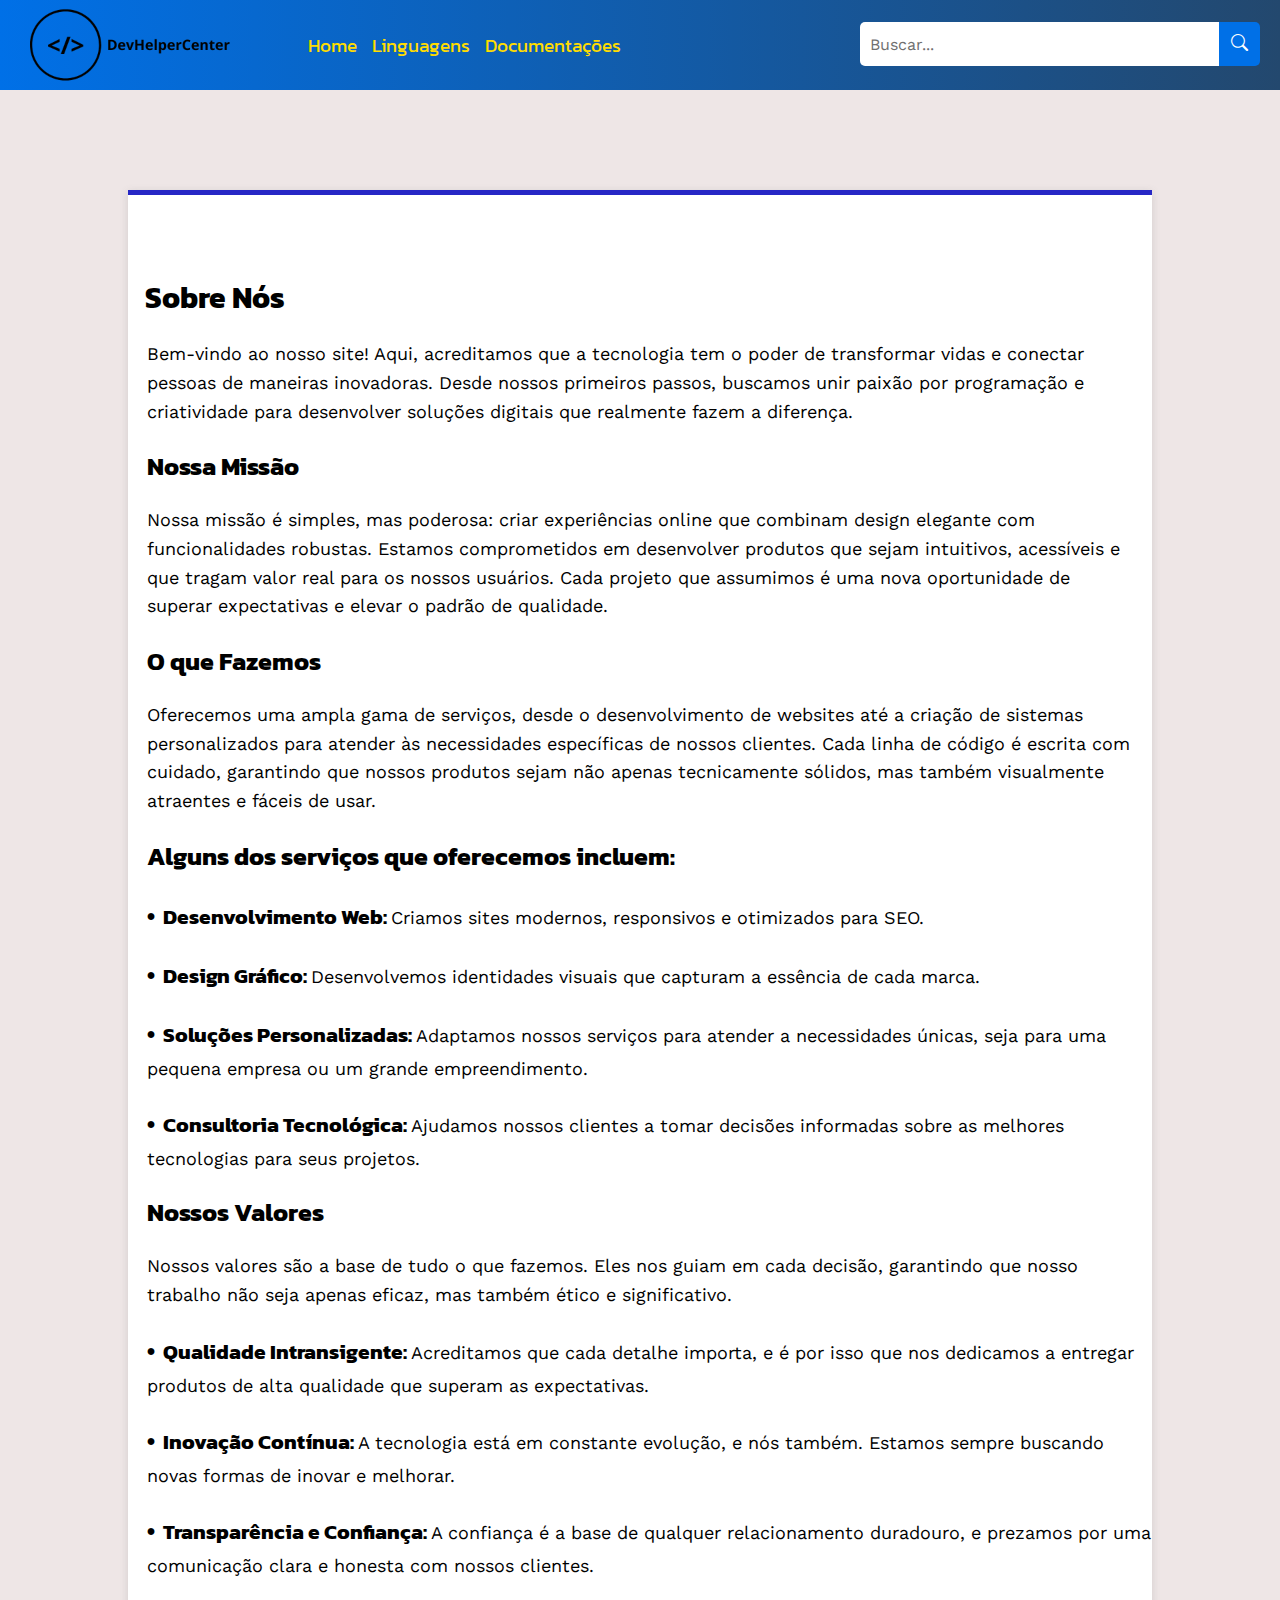
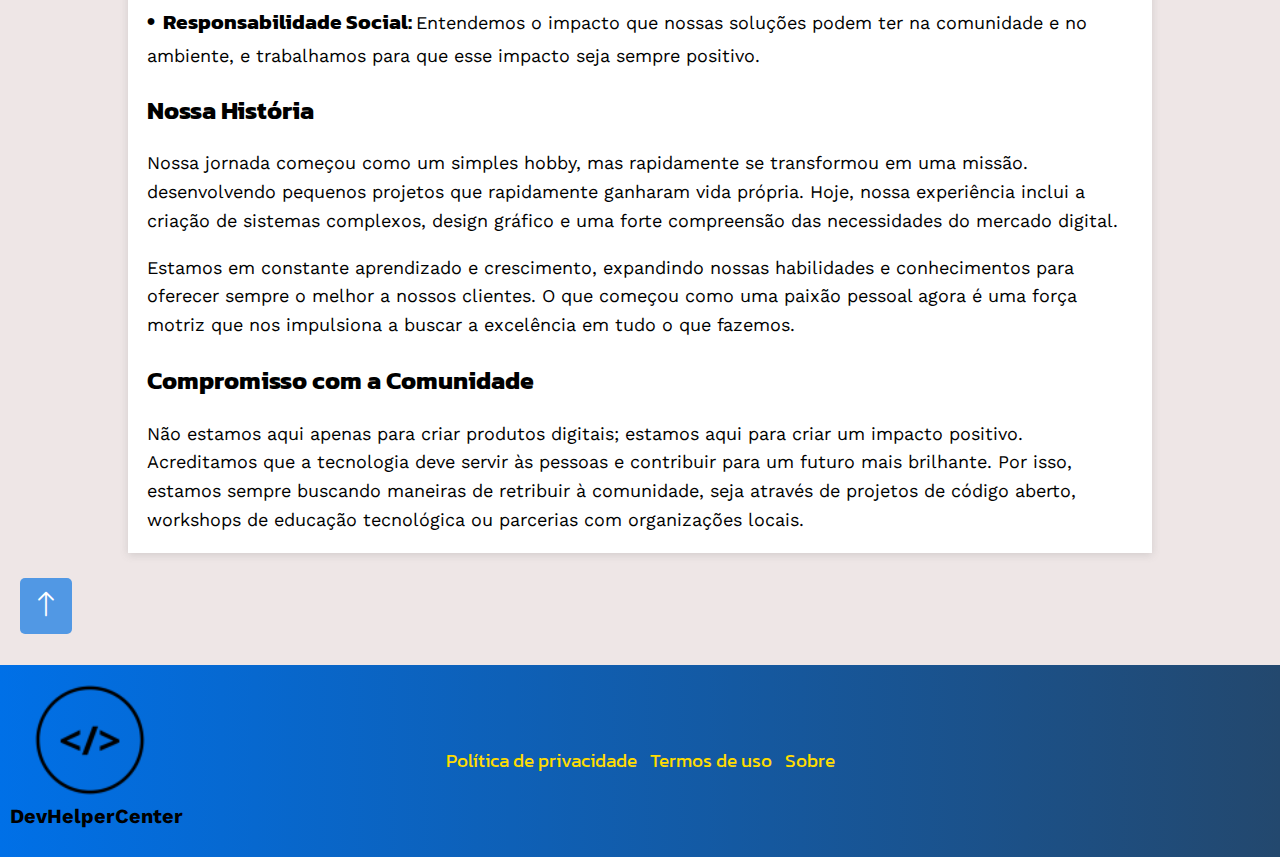
<file: sobre.html>
<!DOCTYPE html>
<html lang="pt-br">

<head>
    <meta charset="UTF-8">
    <meta name="viewport" content="width=device-width, initial-scale=1.0">
    <link rel="shortcut icon" href="imgs/favicon-32x32.png" type="image/x-icon">

    <link rel="preconnect" href="https://fonts.googleapis.com">
    <link rel="preconnect" href="https://fonts.gstatic.com" crossorigin>
    <link href="https://fonts.googleapis.com/css2?family=Kanit:wght@400;700&display=swap" rel="stylesheet">
    <link href="https://fonts.googleapis.com/css2?family=Work+Sans:wght@400&display=swap" rel="stylesheet">

    <link href="https://cdn.jsdelivr.net/npm/bootstrap-icons/font/bootstrap-icons.css" rel="stylesheet">

    <link rel="stylesheet" href="style.css">
    <title>Sobre DevHelperCenter</title>
</head>

<body>
    <header id="cabeçalho">
        <div id="logo-para-telas-pequenas">
            <img src="imgs/logo-para-telas-pequenas.png" alt="logo-pequena" class="logo-pequena">
            <p class="text-logo">DevHelperCenter</p>
        </div>
        <img src="imgs/logo-do-cabeçalho_2_.png" alt="logo-do-cabeçalho" class="logo">

        <nav>
            <div id="header-links">
                <a href="index.html" class="header-link" title="Home">Home</a>
                <a href="linguagens.html" class="header-link" title="Linguagens">Linguagens</a>
                <a href="documentacoes.html" class="header-link" title="Documentações">Documentações</a>
            </div>
        </nav>

        <nav>
            <div id="menu-lateral">
                <span id="linha0"></span>
                <span id="linha1"></span>
                <span id="linha2"></span>
            </div>
        </nav>

        <nav id="menu-expandido">
            <ul id="coisas-do-menu">
                <li class="coisa-do-menu"><a href="politicadeprivacidade.html" class="link-do-menu"
                        title="Política de privacidade">Política de privacidade</a></li>
                <li class="coisa-do-menu"><a href="documentacoes.html" class="link-do-menu">Documentações</a></li>
                <li class="coisa-do-menu"><a href="termosdeuso.html" class="link-do-menu">Termos de uso</a></li>
                <li class="coisa-do-menu"><a href="linguagens.html" class="link-do-menu">Linguagens</a></li>
                <li class="coisa-do-menu"><a href="sobre.html" class="link-do-menu" title="Sobre">Sobre</a></li>
            </ul>
        </nav>

        <nav>
            <div id="pesquisa">
                <input type="search" id="barra-de-pesquisa" placeholder="Buscar..." autocomplete="off">
                <button id="submit"><i class="bi bi-search"></i></button>
                <ul id="resultado-da-busca"></ul>
            </div>
        </nav>
    </header>

    <main>
        <div id="secoes">
            <h1>Sobre Nós</h1>
            <p class="text">
                Bem-vindo ao nosso site! Aqui, acreditamos que a tecnologia tem o poder de transformar vidas e conectar
                pessoas de maneiras inovadoras. Desde nossos primeiros passos, buscamos unir paixão por programação e
                criatividade para desenvolver soluções digitais que realmente fazem a diferença.
            </p>

            <section>
                <h2>Nossa Missão</h2>
                <p class="text">
                    Nossa missão é simples, mas poderosa: criar experiências online que combinam design elegante com
                    funcionalidades robustas. Estamos comprometidos em desenvolver produtos que sejam intuitivos,
                    acessíveis
                    e
                    que tragam valor real para os nossos usuários. Cada projeto que assumimos é uma nova oportunidade de
                    superar
                    expectativas e elevar o padrão de qualidade.
                </p>
            </section>

            <section>
                <h2>O que Fazemos</h2>
                <p class="text">
                    Oferecemos uma ampla gama de serviços, desde o desenvolvimento de websites até a criação de sistemas
                    personalizados para atender às necessidades específicas de nossos clientes. Cada linha de código é
                    escrita
                    com cuidado, garantindo que nossos produtos sejam não apenas tecnicamente sólidos, mas também
                    visualmente
                    atraentes e fáceis de usar.
                </p>
            </section>

            <section>
                <h2>Alguns dos serviços que oferecemos incluem:</h2>
                <h3 class="•subtitulo2">Desenvolvimento Web: <span class="detalhe"><br id="quebra-do-ferramenta">Criamos
                        sites modernos, responsivos e
                        otimizados para SEO.</span></h3>
                <p class="text-ferramenta">Criamos sites modernos, responsivos e
                    otimizados para SEO.</p>
                <h3 class="•subtitulo2">Design Gráfico: <span class="detalhe"><br
                            id="quebra-do-ferramenta">Desenvolvemos
                        identidades visuais que capturam
                        a essência de cada marca.</span></h3>
                <p class="text-ferramenta">Desenvolvemos identidades visuais que capturam
                    a essência de cada marca.</p>
                <h3 class="•subtitulo2">Soluções Personalizadas: <span class="detalhe"><br
                            id="quebra-do-ferramenta">Adaptamos nossos serviços para
                        atender a necessidades únicas, seja para uma pequena
                        empresa ou um grande empreendimento.</span></h3>
                <p class="text-ferramenta">Adaptamos nossos serviços para
                    atender a necessidades únicas, seja para uma pequena
                    empresa ou um grande empreendimento.</p>
                <h3 class="•subtitulo2">Consultoria Tecnológica: <span class="detalhe"><br
                            id="quebra-do-ferramenta">Ajudamos nossos clientes a tomar
                        decisões informadas sobre as melhores tecnologias
                        para seus projetos.</span></h3>
                <p class="text-ferramenta">Ajudamos nossos clientes a tomar
                    decisões informadas sobre as melhores tecnologias
                    para seus projetos.</p>
            </section>

            <section>
                <h2>Nossos Valores</h2>
                <p class="text">
                    Nossos valores são a base de tudo o que fazemos. Eles nos guiam em cada decisão, garantindo que
                    nosso
                    trabalho não seja apenas eficaz, mas também ético e significativo.
                </p>
                <h3 class="•subtitulo2">Qualidade Intransigente: <span class="detalhe"><br
                            id="quebra-do-ferramenta">Acreditamos que cada detalhe importa,
                        e é por isso que nos dedicamos a entregar
                        produtos de alta qualidade que superam as expectativas.</span></h3>
                <p class="text-ferramenta">Acreditamos que cada detalhe importa,
                    e é por isso que nos dedicamos a entregar
                    produtos de alta qualidade que superam as expectativas.</p>
                <h3 class="•subtitulo2">Inovação Contínua: <span class="detalhe"><br id="quebra-do-ferramenta">A
                        tecnologia
                        está em constante evolução, e
                        nós também. Estamos sempre buscando novas
                        formas de inovar e melhorar.</span></h3>
                <p class="text-ferramenta">A tecnologia está em constante evolução, e
                    nós também. Estamos sempre buscando novas
                    formas de inovar e melhorar.</p>
                <h3 class="•subtitulo2">Transparência e Confiança: <span class="detalhe"><br id="quebra-do-ferramenta">A
                        confiança é a base de qualquer
                        relacionamento duradouro, e prezamos por uma
                        comunicação clara e honesta com nossos clientes.</span></h3>
                <p class="text-ferramenta">A confiança é a base de qualquer
                    relacionamento duradouro, e prezamos por uma
                    comunicação clara e honesta com nossos clientes.</p>
                <h3 class="•subtitulo2">Responsabilidade Social: <span class="detalhe"><br
                            id="quebra-do-ferramenta">Entendemos o impacto que nossas
                        soluções podem ter na comunidade e no ambiente, e
                        trabalhamos para que esse impacto seja sempre positivo.</span></h3>
                <p class="text-ferramenta">Entendemos o impacto que nossas
                    soluções podem ter na comunidade e no ambiente, e
                    trabalhamos para que esse impacto seja sempre positivo.</p>
            </section>

            <section>
                <h2>Nossa História</h2>
                <p class="text">
                    Nossa jornada começou como um simples hobby, mas rapidamente se transformou em uma missão.
                    desenvolvendo
                    pequenos projetos que rapidamente ganharam
                    vida própria. Hoje, nossa experiência inclui a criação de sistemas complexos, design gráfico e uma
                    forte
                    compreensão das necessidades do mercado digital.
                </p>
                <p class="text">
                    Estamos em constante aprendizado e crescimento, expandindo nossas habilidades e conhecimentos para
                    oferecer
                    sempre o melhor a nossos clientes. O que começou como uma paixão pessoal agora é uma força motriz
                    que
                    nos
                    impulsiona a buscar a excelência em tudo o que fazemos.
                </p>
            </section>

            <section>
                <h2>Compromisso com a Comunidade</h2>
                <p class="text">
                    Não estamos aqui apenas para criar produtos digitais; estamos aqui para criar um impacto positivo.
                    Acreditamos que a tecnologia deve servir às pessoas e contribuir para um futuro mais brilhante. Por
                    isso,
                    estamos sempre buscando maneiras de retribuir à comunidade, seja através de projetos de código
                    aberto,
                    workshops de educação tecnológica ou parcerias com organizações locais.
                </p>
            </section>
        </div>
    </main>

    <button id="arrow-up" onclick="voltarAoTopo()"><i class="bi bi-arrow-up"></i></button>

    <footer>
        <div id="conteiner-logo-footer">
            <img src="imgs/logo-para-telas-pequenas.png" alt="logo-do-footer" class="logo-do-footer">
            <p class="text-logo-footer">DevHelperCenter</p>
        </div>

        <div id="footer-links">
            <a href="politicadeprivacidade.html" class="footer-link" title="Política de privacidade">Política de
                privacidade</a>
            <a href="termosdeuso.html" class="footer-link" title="Termos de uso">Termos de uso</a>
            <a href="sobre.html" class="footer-link" title="Sobre">Sobre</a>
        </div>
    </footer>
    <script src="scripts.js"></script>
</body>

</html>
</file>
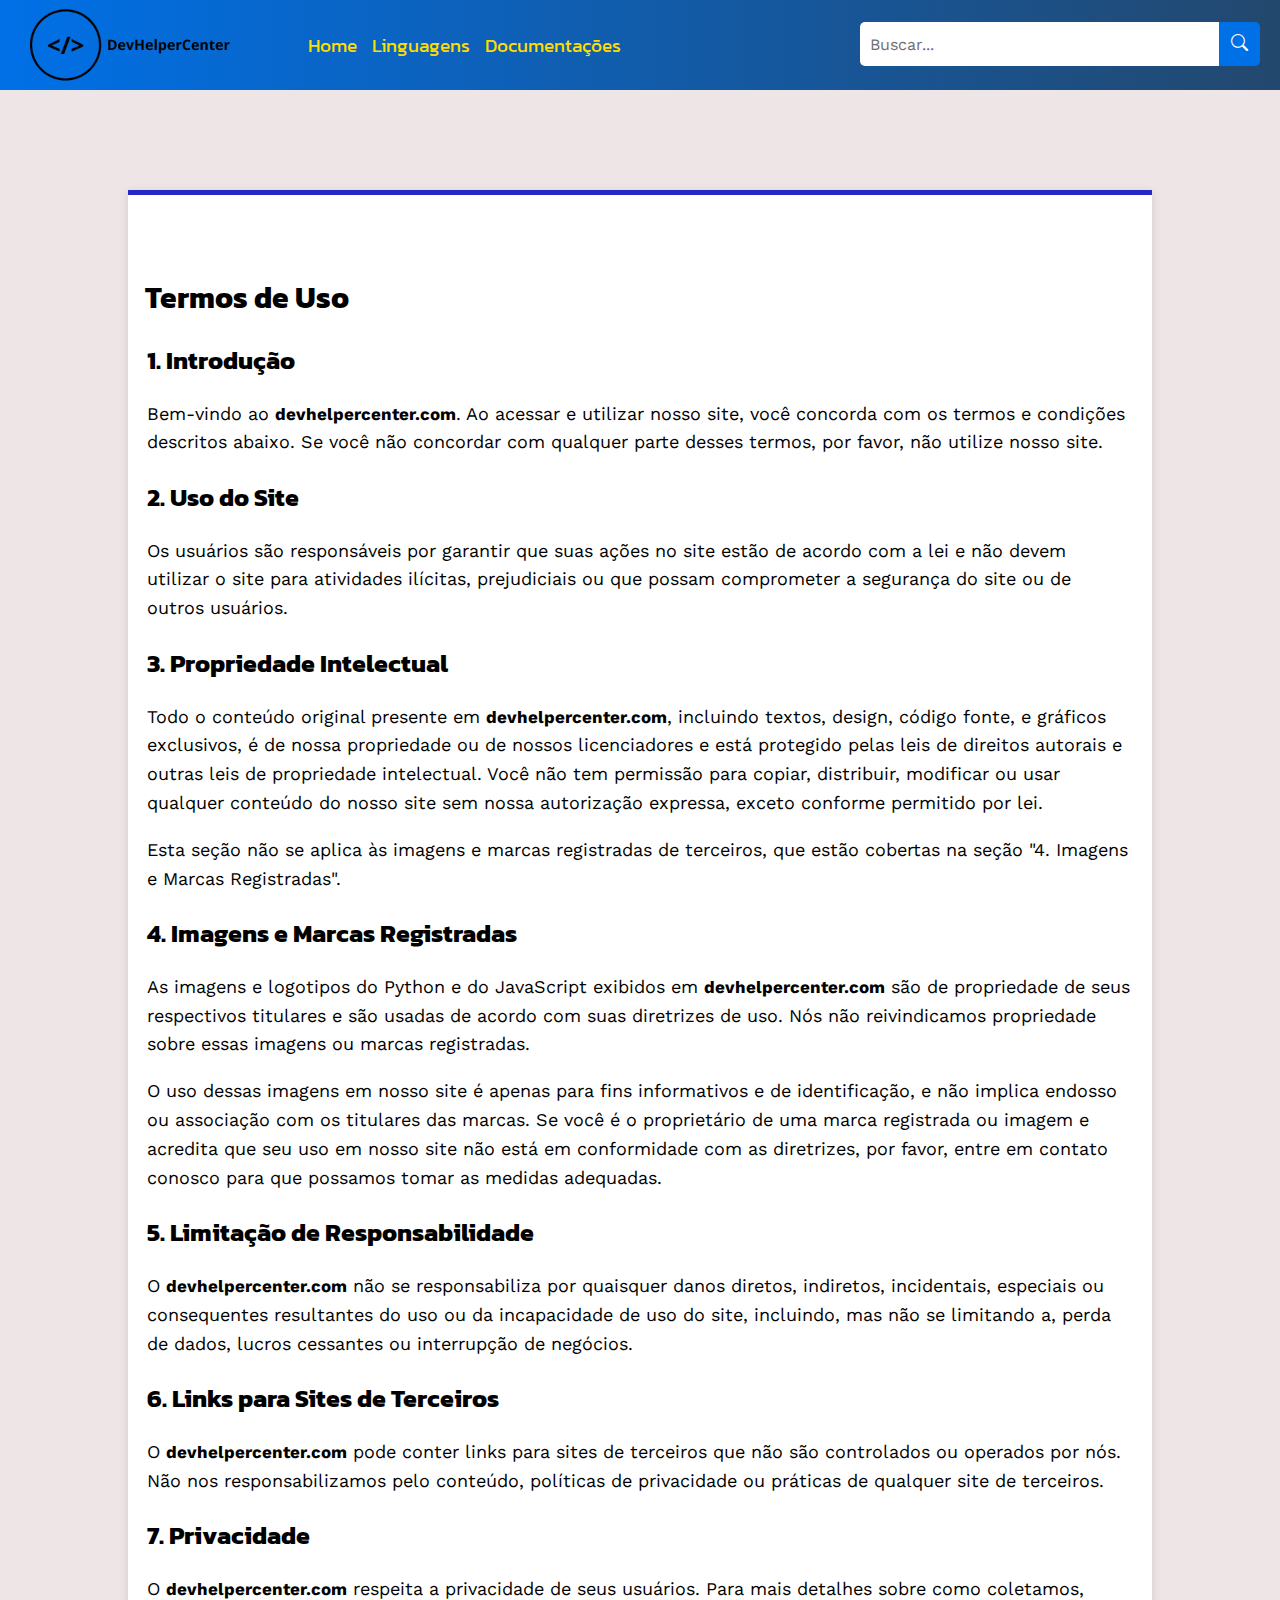
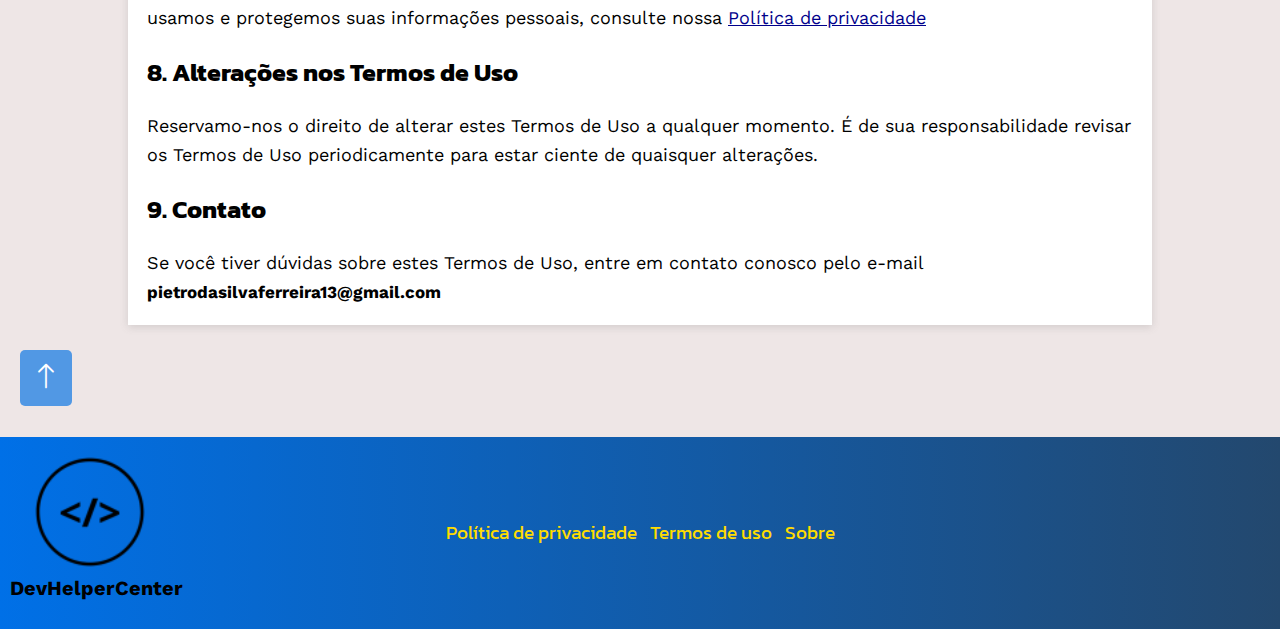
<file: termosdeuso.html>
<!DOCTYPE html>
<html lang="pt-br">

<head>
    <meta charset="UTF-8">
    <meta name="viewport" content="width=device-width, initial-scale=1.0">
    <link rel="stylesheet" href="style.css">
    <link rel="shortcut icon" href="imgs/favicon-32x32.png" type="image/x-icon">
    <link rel="preconnect" href="https://fonts.googleapis.com">
    <link rel="preconnect" href="https://fonts.gstatic.com" crossorigin>
    <link href="https://fonts.googleapis.com/css2?family=Kanit:wght@400;700&display=swap" rel="stylesheet">
    <link href="https://fonts.googleapis.com/css2?family=Work+Sans:wght@400&display=swap" rel="stylesheet">
    <link href="https://cdn.jsdelivr.net/npm/bootstrap-icons/font/bootstrap-icons.css" rel="stylesheet">

    <title>Termos de uso</title>
</head>

<body>

    <header id="cabeçalho">
        <div id="logo-para-telas-pequenas">
            <img src="imgs/logo-para-telas-pequenas.png" alt="logo-pequena" class="logo-pequena">
            <p class="text-logo">DevHelperCenter</p>
        </div>
        <img src="imgs/logo-do-cabeçalho_2_.png" alt="logo-do-cabeçalho" class="logo">

        <nav>
            <div id="header-links">
                <a href="index.html" class="header-link" title="Home">Home</a>
                <a href="linguagens.html" class="header-link" title="Linguagens">Linguagens</a>
                <a href="documentacoes.html" class="header-link" title="Documentações">Documentações</a>
            </div>
        </nav>

        <nav>
            <div id="menu-lateral">
                <span id="linha0"></span>
                <span id="linha1"></span>
                <span id="linha2"></span>
            </div>
        </nav>

        <nav id="menu-expandido">
            <ul id="coisas-do-menu">
                <li class="coisa-do-menu"><a href="politicadeprivacidade.html" class="link-do-menu"
                        title="Política de privacidade">Política de privacidade</a></li>
                <li class="coisa-do-menu"><a href="documentacoes.html" class="link-do-menu">Documentações</a></li>
                <li class="coisa-do-menu"><a href="termosdeuso.html" class="link-do-menu">Termos de uso</a></li>
                <li class="coisa-do-menu"><a href="linguagens.html" class="link-do-menu">Linguagens</a></li>
                <li class="coisa-do-menu"><a href="sobre.html" class="link-do-menu" title="Sobre">Sobre</a></li>
            </ul>
        </nav>

        <nav>
            <div id="pesquisa">
                <input type="search" id="barra-de-pesquisa" placeholder="Buscar..." autocomplete="off">
                <button id="submit"><i class="bi bi-search"></i></button>
                <ul id="resultado-da-busca"></ul>
            </div>
        </nav>
    </header>

    <main>
        <div id="secoes">
            <h1>Termos de Uso</h1>
            <section>
                <h2>1. Introdução</h2>
                <p class="text">Bem-vindo ao <span class="destaque">devhelpercenter.com</span>. Ao acessar e utilizar
                    nosso
                    site, você concorda com os termos e condições descritos abaixo. Se você não concordar com qualquer
                    parte
                    desses termos, por favor, não utilize nosso site.</p>
            </section>

            <section>
                <h2>2. Uso do Site</h2>
                <p class="text"> Os usuários são responsáveis por garantir que suas ações no site estão de acordo com a
                    lei
                    e não devem utilizar o site para atividades ilícitas, prejudiciais ou que possam comprometer a
                    segurança
                    do site ou de outros usuários.</p>
            </section>

            <section>
                <h2>3. Propriedade Intelectual</h2>
                <p class="text">
                    Todo o conteúdo original presente em <span class="destaque">devhelpercenter.com</span>, incluindo
                    textos, design, código fonte, e
                    gráficos
                    exclusivos, é de nossa propriedade ou de nossos licenciadores e está protegido pelas leis de
                    direitos
                    autorais e outras leis de propriedade intelectual. Você não tem permissão para copiar, distribuir,
                    modificar
                    ou usar qualquer conteúdo do nosso site sem nossa autorização expressa, exceto conforme permitido
                    por
                    lei.
                <p class="text">
                    Esta seção não se aplica às imagens e marcas registradas de terceiros, que estão cobertas na seção
                    "4.
                    Imagens e Marcas Registradas".
                </p>
                </p>
            </section>

            <section>
                <h2>4. Imagens e Marcas Registradas</h2>
                <p class="text">
                    As imagens e logotipos do Python e do JavaScript exibidos em <span
                        class="destaque">devhelpercenter.com</span> são de propriedade de
                    seus
                    respectivos titulares e são usadas de acordo com suas diretrizes de uso. Nós não reivindicamos
                    propriedade
                    sobre essas imagens ou marcas registradas.
                <p class="text">
                    O uso dessas imagens em nosso site é apenas para fins informativos e de identificação, e não implica
                    endosso
                    ou associação com os titulares das marcas. Se você é o proprietário de uma marca registrada ou
                    imagem e
                    acredita que seu uso em nosso site não está em conformidade com as diretrizes, por favor, entre em
                    contato
                    conosco para que possamos tomar as medidas adequadas.
                </p>
                </p>
            </section>

            <section>
                <h2>5. Limitação de Responsabilidade</h2>
                <p class="text">
                    O <span class="destaque">devhelpercenter.com</span> não se responsabiliza por quaisquer danos
                    diretos,
                    indiretos, incidentais,
                    especiais ou
                    consequentes resultantes do uso ou da incapacidade de uso do site, incluindo, mas não se limitando
                    a,
                    perda
                    de dados, lucros cessantes ou interrupção de negócios.
                </p>
            </section>

            <section>
                <h2>6. Links para Sites de Terceiros</h2>
                <p class="text">
                    O <span class="destaque">devhelpercenter.com</span> pode conter links para sites de terceiros que
                    não
                    são controlados ou operados por
                    nós.
                    Não nos responsabilizamos pelo conteúdo, políticas de privacidade ou práticas de qualquer site de
                    terceiros.
                </p>
            </section>

            <section>
                <h2>7. Privacidade</h2>
                <p class="text">
                    O <span class="destaque">devhelpercenter.com</span> respeita a privacidade de seus usuários. Para
                    mais
                    detalhes sobre como coletamos,
                    usamos e protegemos suas informações pessoais, consulte nossa <a href="politicadeprivacidade.html"
                        class="externo">Política de privacidade</a>
                </p>
            </section>

            <section>
                <h2>8. Alterações nos Termos de Uso</h2>
                <p class="text">
                    Reservamo-nos o direito de alterar estes Termos de Uso a qualquer momento. É de sua responsabilidade
                    revisar
                    os Termos de Uso periodicamente para estar ciente de quaisquer alterações.
                </p>
            </section>

            <section>
                <h2>9. Contato</h2>
                <p class="text">
                    Se você tiver dúvidas sobre estes Termos de Uso, entre em contato conosco pelo e-mail
                    <span class="destaque">pietrodasilvaferreira13@gmail.com</span>
                </p>
            </section>
        </div>
    </main>

    <button id="arrow-up" onclick="voltarAoTopo()"><i class="bi bi-arrow-up"></i></button>

    <footer>
        <div id="conteiner-logo-footer">
            <img src="imgs/logo-para-telas-pequenas.png" alt="logo-do-footer" class="logo-do-footer">
            <p class="text-logo-footer">DevHelperCenter</p>
        </div>

        <div id="footer-links">
            <a href="politicadeprivacidade.html" class="footer-link" title="Política de privacidade">Política de
                privacidade</a>
            <a href="termosdeuso.html" class="footer-link" title="Termos de uso">Termos de uso</a>
            <a href="sobre.html" class="footer-link" title="Sobre">Sobre</a>
        </div>
    </footer>
    <script src="scripts.js"></script>
</body>

</html>
</file>
<file: style.css>
:root {
    --primária: #23486e;
    --secundária: #FFFFFF;
    --destaque: #FFDC00;
    --link-hover: #d6bd1b;
    --fundo: rgb(238, 230, 230);
    --texto: #000000;
    --borda-menu: #0070e7;
    --placeholder-color: rgb(112, 111, 111);
    --fonteOswald: "Kanit", Arial, sans-serif;
    --fonteWorkSans: 'Work Sans', Arial, sans-serif;
}

a {
    text-decoration: none;
}

body,
html {
    overflow-x: hidden;
    margin: 0;
    padding: 0;
    font-size: 16px;
    background-color: var(--fundo);
}

#header-links {
    display: flex;
    margin-left: 18em;
    gap: 15px;
    width: 230px;
}

#menu-lateral {
    display: none;
    width: 36px;
    height: 40px;
    justify-content: space-around;
    align-items: center;
    transition: justify-content 0.3s ease, align-items 0.3s ease;
    flex-direction: column;
    cursor: pointer;
    position: absolute;
    top: 53%;
    transform: translateY(-53%);
    right: 25px;
    z-index: 1000;
}

#linha0 {
    background-color: var(--secundária);
    width: 100%;
    height: 7px;
    border-radius: 5px;
    display: block;
    transition: all 0.3s ease;
}

#linha1 {
    background-color: var(--secundária);
    width: 100%;
    height: 7px;
    border-radius: 5px;
    display: block;
}

#linha2 {
    background-color: var(--secundária);
    width: 100%;
    height: 7px;
    border-radius: 5px;
    display: block;
    transition: all 0.3s ease;
}

#menu-expandido {
    background-color: var(--primária);
    position: absolute;
    box-sizing: border-box;
    left: 0;
    right: 0;
    top: 70px;
    z-index: 500;
    padding: 20px;
    width: 0;
    height: 0;
    opacity: 0;
}

@media (max-width: 989px) {
    #menu-expandido.active {
        top: 100px;
        height: 90vh;
        width: 100vw;
        opacity: 1;
    }
}

#coisas-do-menu {
    display: grid;
    margin-top: 4em;
    list-style-type: none;
    padding: 0;
}

.coisa-do-menu {
    border-bottom: 2px solid var(--placeholder-color);
    padding: 3px 10px;
    margin: 8px 0;
}

.link-do-menu {
    color: var(--destaque);
    text-decoration: none;
    font-family: var(--fonteOswald);
    font-size: 19px;
}

.link-do-menu:hover {
    color: #d6bd1b;
}

@media (max-width: 989px) {
    #menu-lateral.active {
        justify-content: center;
        align-items: center;
        gap: 0;
        width: 45px;
        height: 45px;
    }
}

#menu-lateral.active span:nth-child(1) {
    transform: rotate(45deg) translateY(10px);
}

#menu-lateral.active span:nth-child(2) {
    opacity: 0;
}

#menu-lateral.active span:nth-child(3) {
    transform: rotate(-45deg) translateY(-10px);
}

#pesquisa {
    display: flex;
    bottom: 24px;
    position: absolute;
    right: 20px;
    width: 100%;
    max-width: 400px;
}

#link-do-pesquisa {
    color: var(--texto);
}

#link-do-pesquisa:hover {
    padding: 5px;
    background-color: rgb(241, 241, 241);
    border-radius: 5px;
}

#resultado-da-busca {
    display: none;
    width: 299px;
    font-family: var(--fonteWorkSans);
    flex-direction: column;
    align-items: flex-start;
    position: absolute;
    list-style-type: none;
    background-color: var(--secundária);
    right: 41px;
    top: 24px;
    padding-right: 20px;
    padding-bottom: 18px;
    padding-top: 15px;
    border-bottom-left-radius: 10px;
    border-bottom-right-radius: 10px;
    gap: 10px;
}

#submit {
    padding: 12px;
    background-color: var(--borda-menu);
    border: none;
    cursor: pointer;
    color: white;
    font-size: 17px;
    border-radius: 0 5px 5px 0;
    display: flex;
    transition: 0.3s;
    outline: none;
}

#submit:hover {
    background-color: #0367d3;
}

#submit:active {
    background-color: #2186f1;
}

#barra-de-pesquisa::placeholder {
    color: var(--placeholder-color);
}

#barra-de-pesquisa {
    width: 100%;
    padding: 10px;
    font-size: 16px;
    font-family: var(--fonteWorkSans);
    border: none;
    border-radius: 5px 0 0 5px;
    outline: none;
    box-sizing: border-box;
}

#barra-de-pesquisa::-webkit-search-cancel-button {
    -webkit-appearance: none;
}

.header-link {
    font-size: 19px;
    font-family: var(--fonteOswald);
    color: var(--destaque);
}

.header-link:hover {
    color: var(--link-hover);
}

#cabeçalho {
    display: flex;
    align-items: center;
    position: relative;
    top: 0;
    left: 0;
    width: 100%;
    height: 90px;
    padding: 10px 20px;
    box-sizing: border-box;
    background-image: linear-gradient(to left, #23486e, #0070e7);
}

.link-do-menu,
.footer-link,
.header-link {
    transition: color 0.3s ease;
}

.logo {
    position: absolute;
    right: 84%;
    margin-top: 13px;
}

#logo-para-telas-pequenas {
    display: none;
    align-items: center;
    flex-direction: column;
}

.logo-pequena {
    width: 80px;
    height: auto;
}

.text-logo {
    font-family: var(--fonteWorkSans);
    font-weight: bold;
    margin: 0;
}

@media (max-width: 1079px) {
    .logo {
        display: none;
    }

    #pesquisa {
        bottom: 28px;
    }

    #logo-para-telas-pequenas {
        display: flex;
        position: absolute;
        right: 86%;
    }

    #cabeçalho {
        height: 100px;
    }

    #header-links {
        align-items: center;
        justify-content: center;
    }
}

@media (max-width: 989px) {
    #pesquisa {
        display: none;
    }

    #menu-lateral {
        display: flex;
    }

    #cabeçalho {
        background-image: linear-gradient(to left, #23486e 30%, #0070e7 70%);
    }
}

@media (max-width: 880px) {
    #header-links {
        display: none;
    }

    #logo-para-telas-pequenas {
        left: 8px;
        flex-direction: row;
    }

    .text-logo {
        font-size: 20px;
    }

    .logo-pequena {
        width: 100px;
        height: auto;
    }
}

@media (max-width: 1280px) {
    .logo {
        right: 82%;
    }
}

@media (max-width: 1131px) {
    .logo {
        right: 80%;
    }
}

@media (max-width: 1176px) {
    #pesquisa {
        max-width: 370px;
        right: 10px;
    }
}

@media (max-width: 1140px) {
    #pesquisa {
        max-width: 340px;
        right: 10px;
    }

    #header-links {
        gap: 12px;
        margin-left: 16em;
    }
}

@media (max-width: 981px) {
    #logo-para-telas-pequenas {
        right: 84%;
    }
}

.destaque {
    margin-bottom: 1em;
    line-height: 1.6;
    font-weight: bolder;
    font-size: 17px;
}

.detalhe {
    font-weight: normal;
    margin-bottom: 1em;
    font-family: var(--fonteWorkSans);
    font-size: 18px;
}

.Documentações {
    display: grid;
    gap: 12px;
    list-style-type: none;
    margin-left: 30px;
    padding: 0;
}

.linguagen {
    font-size: 19px;
    font-family: var(--fonteWorkSans);
}

.externo {
    text-decoration: underline;
    color: darkblue;
}

.externo:hover {
    text-decoration: none;
}

.•subtitulo::before {
    content: '•';
    color: black;
    font-size: 1.5em;
    margin-right: 0.3em;
}

.•subtitulo2::before {
    content: '•';
    color: black;
    font-size: 1.2em;
    margin-right: 0.3em;
}

h1 {
    padding-top: 2em;
    font-family: var(--fonteOswald);
    margin-left: 17px;
    font-size: 30px;
}

.titulo2 {
    padding-top: 20px;
}

h2 {
    font-family: var(--fonteOswald);
    margin-left: 19px;
    font-size: 25px;
}

h3 {
    font-family: var(--fonteOswald);
    margin-left: 19px;
    margin-bottom: 10px;
    font-size: 21px;
}

.text {
    margin-right: 19px;
    margin-bottom: 1em;
    line-height: 1.6;
    margin-left: 19px;
    font-family: var(--fonteWorkSans);
    font-size: 18px;
}

.obs {
    font-family: var(--fonteWorkSans);
    margin-left: 19px;
}

.text-final {
    margin-right: 19px;
    padding-bottom: 20px;
    line-height: 1.6;
    margin-left: 19px;
    font-family: var(--fonteWorkSans);
    font-size: 18px;
}

#secoes {
    border-top: 5px solid rgb(39, 39, 197);
    background-color: white;
    box-shadow: rgba(99, 99, 99, 0.2) 0px 2px 8px 0px;
    margin: 0 auto;
    max-width: 80%;
    overflow: hidden;
    margin-top: 100px;
    text-align: left;
}

.logos {
    margin: 0 auto;
    max-width: 30em;
    text-align: center;
}

#logo-javascript {
    margin-top: 30px;
    width: 220px;
    height: auto;
}

.direitos-da-logo {
    font-family: var(--fonteWorkSans);
}

.text-ferramenta {
    display: none;
    margin-top: 0px;
    margin-bottom: 1em;
    line-height: 1.6;
    margin-left: 30px;
    font-family: var(--fonteWorkSans);
    font-size: 18px;
}

#quebra-do-ferramenta {
    display: none;
}

@media (max-width: 982px) {

    h1 {
        padding-top: 1em;
    }

    br {
        display: none;
    }

    .detalhe {
        display: none;
    }

    .text-ferramenta {
        display: block;
    }

    #secoes {
        max-width: 90%;
    }

    #logo-javascript {
        margin-top: 15px;
        width: 180px;
        height: auto;
    }

    #logo-python {
        margin-top: 25px;
    }
}

@media (max-width: 543px) {
    #quebra-do-ferramenta {
        display: block;
    }
}

#conteiner-logo-footer {
    position: absolute;
    left: 10px;
    top: 15px;
}

.logo-do-footer {
    padding-left: 20px;
    width: 120px;
    height: auto;
}

.text-logo-footer {
    font-family: var(--fonteWorkSans);
    font-weight: bolder;
    margin: 0;
    font-size: 20px;
}

#footer-links {
    display: flex;
    gap: 13px;
}

.footer-link {
    font-size: large;
    font-family: var(--fonteOswald);
    font-size: 19px;
    color: var(--destaque);
}

.footer-link:hover {
    color: var(--link-hover);
}

#arrow-up {
    border: none;
    background-color: #5198e4;
    border-radius: 5px;
    cursor: pointer;
    position: absolute;
    margin-top: 25px;
    margin-left: 20px;
    padding: 12px 12px;
    font-size: 28px;
    color: white;
}

#arrow-up:hover {
    background-color: #3d81c9;
}

footer {
    display: flex;
    justify-content: center;
    align-items: center;
    position: relative;
    margin-top: 7em;
    height: 12em;
    background-image: linear-gradient(to left, #23486e, #0070e7);
}

@media (max-width: 989px) {
    #conteiner-logo-footer {
        display: flex;
        align-items: center;
        gap: 3px;
        top: 10px;
        left: 50%;
        transform: translateX(-50%);
    }

    .text-logo-footer {
        font-size: 22px;
    }

    #footer-links {
        width: 0;
        height: auto;
        flex-direction: column;
        white-space: nowrap;
        margin-left: 15px;
        gap: 8px;
        margin-bottom: 20px;
    }

    footer {
        height: 18em;
        justify-content: start;
        align-items: end;

    }
}
</file>
